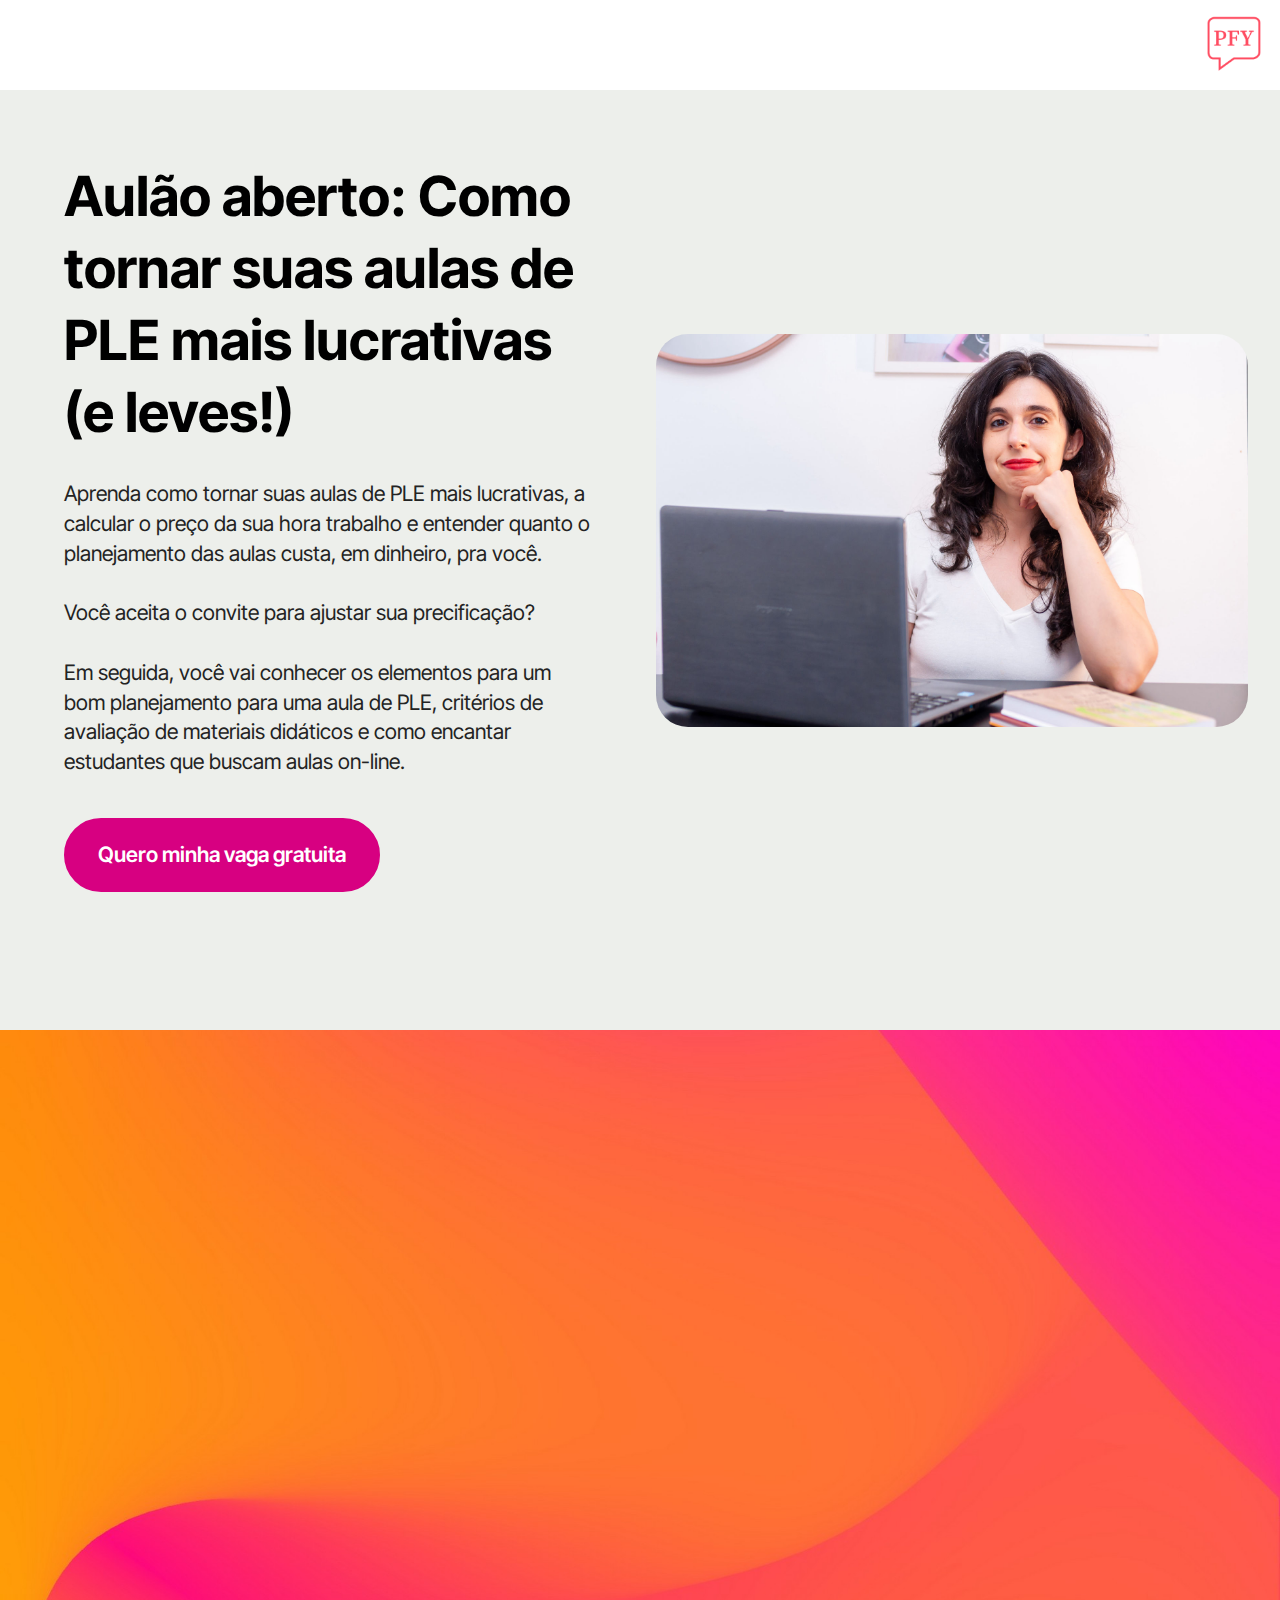
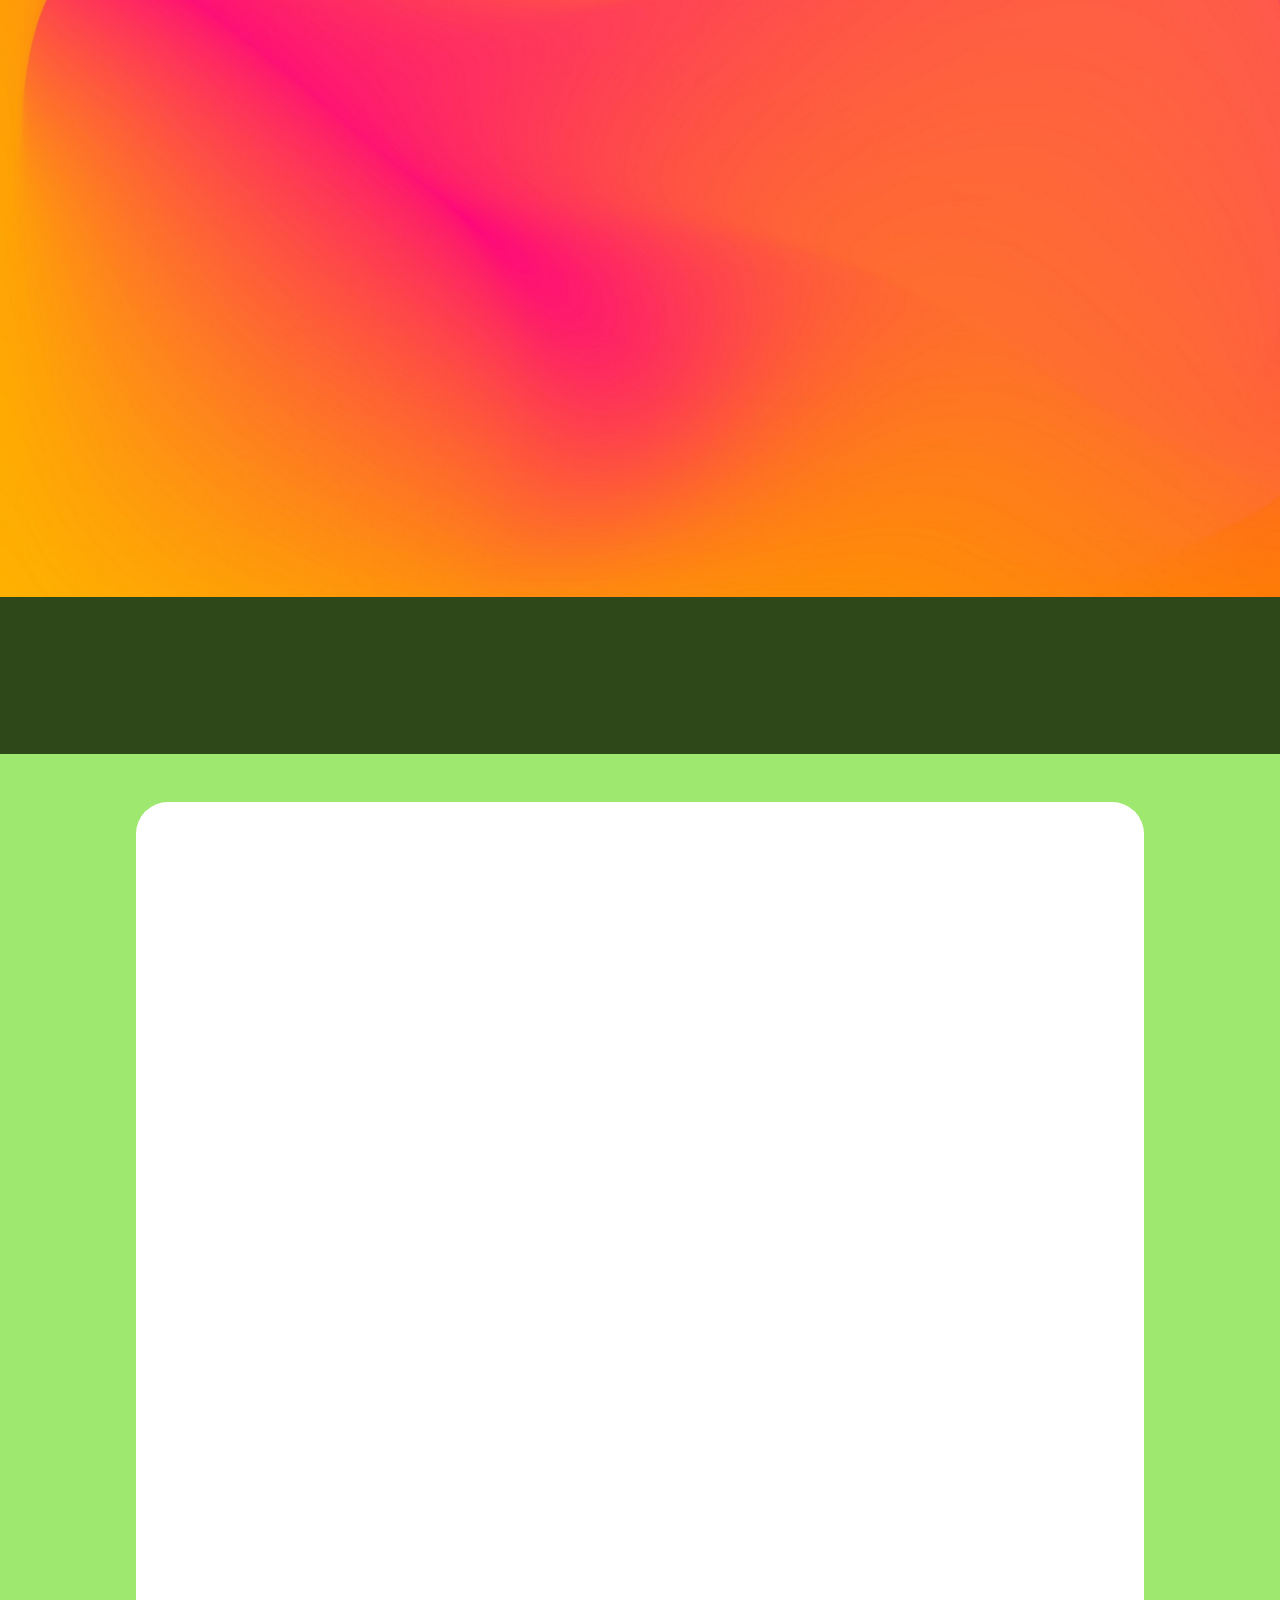
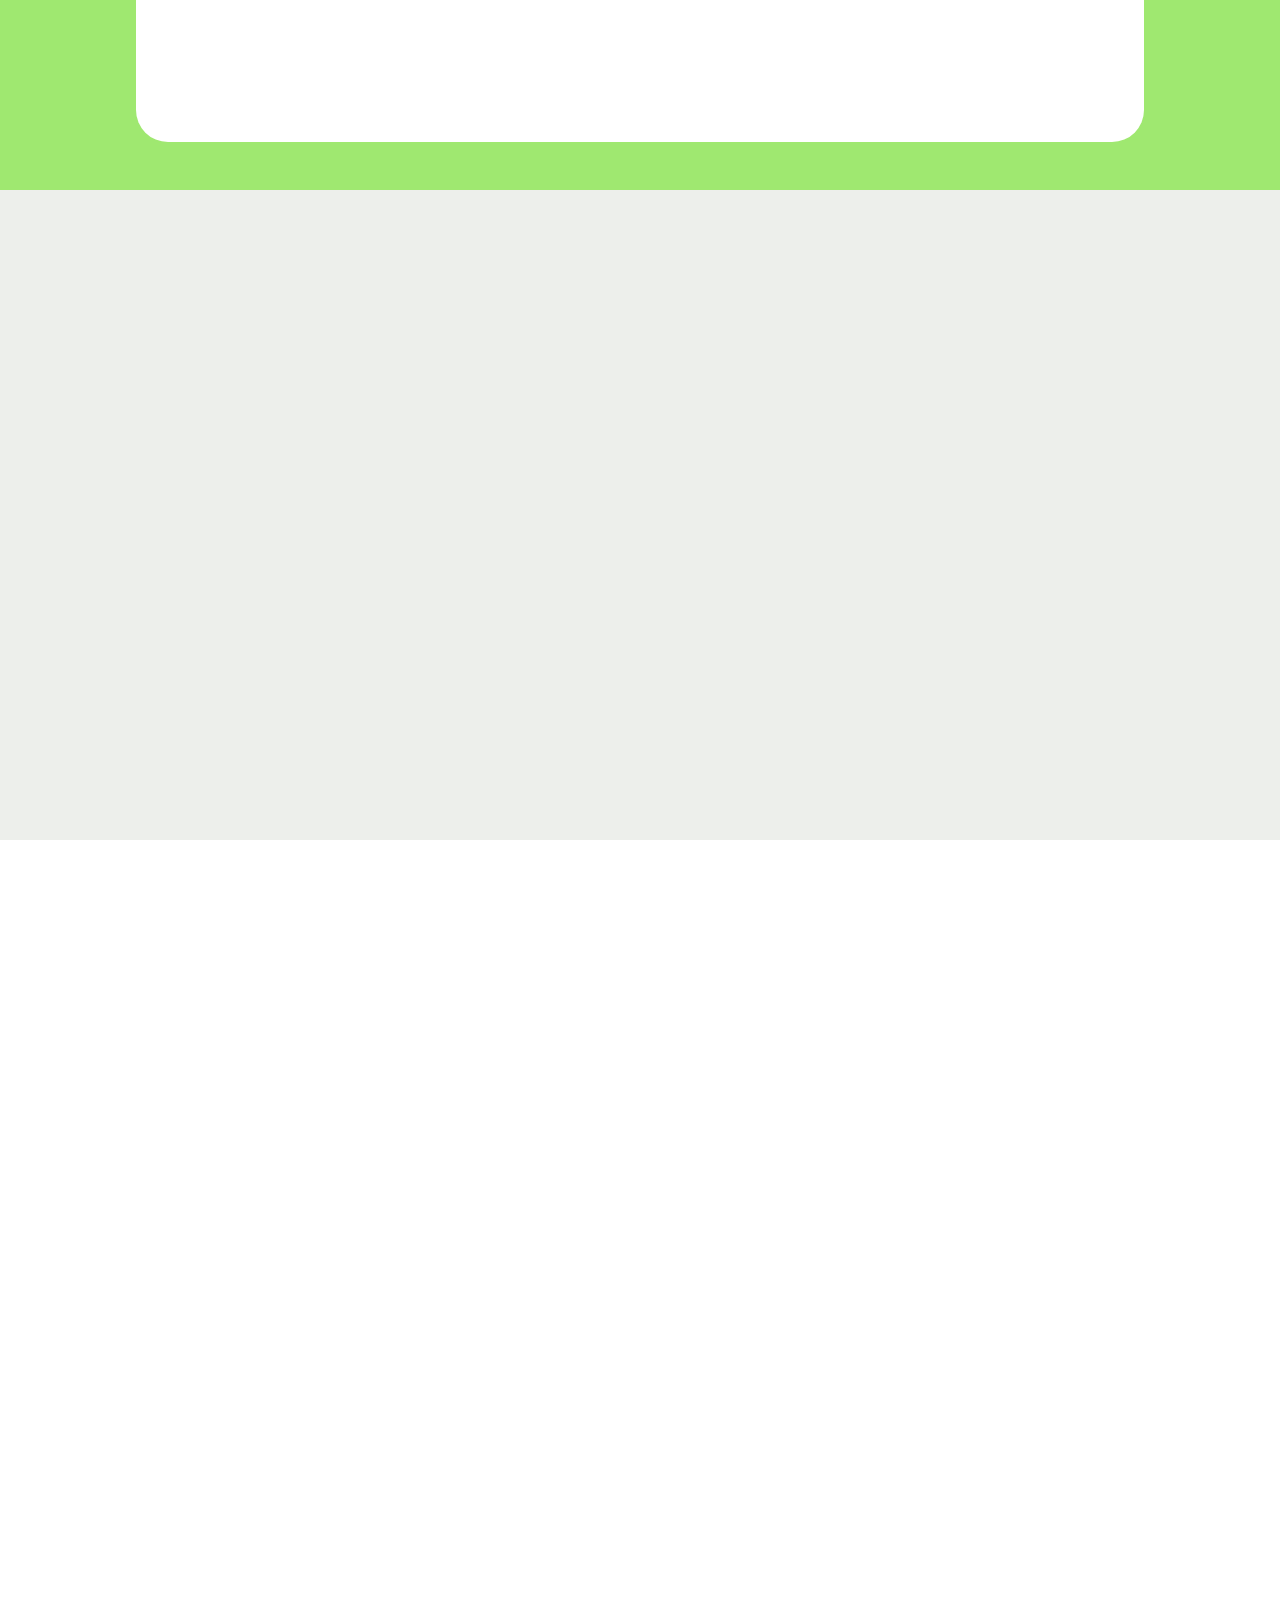
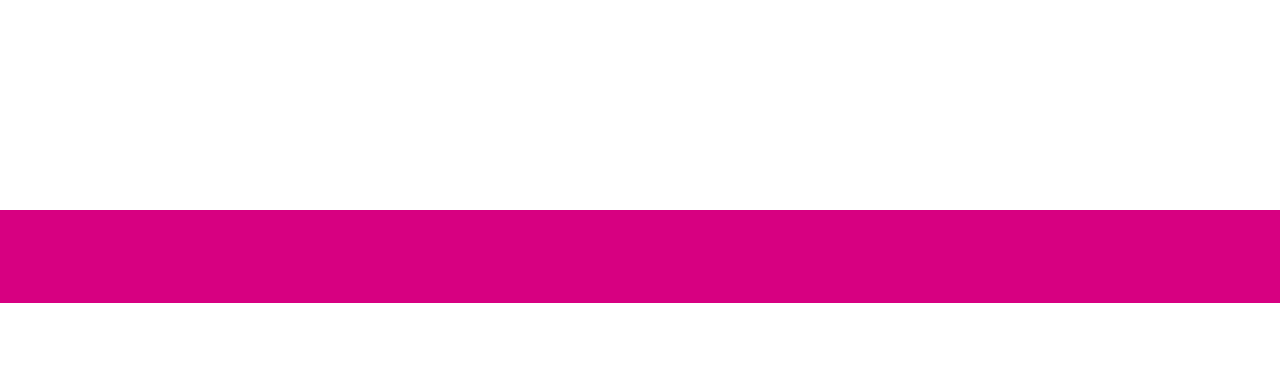
<file: index.html>
<!DOCTYPE html>
<html  >
<head>
  <!-- Site made with Mobirise Website Builder v6.0.1, https://mobirise.com -->
  <meta charset="UTF-8">
  <meta http-equiv="X-UA-Compatible" content="IE=edge">
  <meta name="generator" content="Mobirise v6.0.1, mobirise.com">
  <meta name="viewport" content="width=device-width, initial-scale=1, minimum-scale=1">
  <link rel="shortcut icon" href="assets/images/pfy-vertical-ff4c61-vermelho.png-128x128.png" type="image/x-icon">
  <meta name="description" content="">
  
  
  <title>Home</title>
  <link rel="stylesheet" href="assets/web/assets/mobirise-icons2/mobirise2.css">
  <link rel="stylesheet" href="assets/bootstrap/css/bootstrap.min.css">
  <link rel="stylesheet" href="assets/bootstrap/css/bootstrap-grid.min.css">
  <link rel="stylesheet" href="assets/bootstrap/css/bootstrap-reboot.min.css">
  <link rel="stylesheet" href="assets/animatecss/animate.css">
  <link rel="stylesheet" href="assets/dropdown/css/style.css">
  <link rel="stylesheet" href="assets/theme/css/style.css">
  <link rel="preload" href="https://fonts.googleapis.com/css?family=Inter+Tight:100,200,300,400,500,600,700,800,900,100i,200i,300i,400i,500i,600i,700i,800i,900i&display=swap" as="style" onload="this.onload=null;this.rel='stylesheet'">
  <noscript><link rel="stylesheet" href="https://fonts.googleapis.com/css?family=Inter+Tight:100,200,300,400,500,600,700,800,900,100i,200i,300i,400i,500i,600i,700i,800i,900i&display=swap"></noscript>
  <link rel="preload" as="style" href="assets/mobirise/css/mbr-additional.css?v=5Pvm44"><link rel="stylesheet" href="assets/mobirise/css/mbr-additional.css?v=5Pvm44" type="text/css">

<!-- tags head -->
<script></script><!-- Global site tag (gtag.js) - Google Analytics -->
<script async src="https://www.googletagmanager.com/gtag/js?id=UA-158671649-1"></script>
<script>
window.dataLayer = window.dataLayer || [];
function gtag(){dataLayer.push(arguments);}
gtag('js', new Date());
gtag('config', 'UA-158671649-1');
</script>
<!-- Facebook Pixel Code -->
<script>
!function(f,b,e,v,n,t,s)
{if(f.fbq)return;n=f.fbq=function(){n.callMethod?
n.callMethod.apply(n,arguments):n.queue.push(arguments)};
if(!f._fbq)f._fbq=n;n.push=n;n.loaded=!0;n.version='2.0';
n.queue=[];t=b.createElement(e);t.async=!0;
t.src=v;s=b.getElementsByTagName(e)[0];
s.parentNode.insertBefore(t,s)}(window, document,'script',
'https://connect.facebook.net/en_US/fbevents.js');
fbq('init', '2709499579167743');
fbq('track', 'PageView');
</script>
<noscript><img height="1" width="1" style="display:none"
src="https://www.facebook.com/tr?id=2709499579167743&ev=PageView&noscript=1"
/></noscript>
<!-- End Facebook Pixel Code -->
<script type="text/javascript">
    (function(e,t,o,n,p,r,i){e.visitorGlobalObjectAlias=n;e[e.visitorGlobalObjectAlias]=e[e.visitorGlobalObjectAlias]||function(){(e[e.visitorGlobalObjectAlias].q=e[e.visitorGlobalObjectAlias].q||[]).push(arguments)};e[e.visitorGlobalObjectAlias].l=(new Date).getTime();r=t.createElement("script");r.src=o;r.async=true;i=t.getElementsByTagName("script")[0];i.parentNode.insertBefore(r,i)})(window,document,"https://diffuser-cdn.app-us1.com/diffuser/diffuser.js","vgo");
    vgo('setAccount', '650039305');
    vgo('setTrackByDefault', true);

    vgo('process');
</script>  
  
  
</head>
<body>

<!-- tags body -->
<script></script><!-- Analytics -->
<!-- Global site tag (gtag.js) - Google Analytics -->
<script async src="https://www.googletagmanager.com/gtag/js?id=UA-158671649-1"></script>
<script>
window.dataLayer = window.dataLayer || [];
function gtag(){dataLayer.push(arguments);}
gtag('js', new Date());
gtag('config', 'UA-158671649-1');
</script>
<!-- Facebook Pixel Code -->
<script>
!function(f,b,e,v,n,t,s)
{if(f.fbq)return;n=f.fbq=function(){n.callMethod?
n.callMethod.apply(n,arguments):n.queue.push(arguments)};
if(!f._fbq)f._fbq=n;n.push=n;n.loaded=!0;n.version='2.0';
n.queue=[];t=b.createElement(e);t.async=!0;
t.src=v;s=b.getElementsByTagName(e)[0];
s.parentNode.insertBefore(t,s)}(window, document,'script',
'https://connect.facebook.net/en_US/fbevents.js');
fbq('init', '2709499579167743');
fbq('track', 'PageView');
</script>
<noscript><img height="1" width="1" style="display:none"
src="https://www.facebook.com/tr?id=2709499579167743&ev=PageView&noscript=1"
/></noscript>
<!-- End Facebook Pixel Code -->
<!-- /Analytics -->
<!-- Comentários FB -->
<div id="fb-root"></div>
<script async defer crossorigin="anonymous" src="https://connect.facebook.net/pt_BR/sdk.js#xfbml=1&version=v9.0&appId=705245113506574&autoLogAppEvents=1" nonce="tXCnxIAA"></script>
<!-- /Comentários FB -->

  <section data-bs-version="5.1" class="menu menu6 cid-uLoZOhWGjo" once="menu" id="menu06-2p">
	

	<nav class="navbar navbar-dropdown opacityScrollOff navbar-expand-lg">
		<div class="container">
			<div class="navbar-brand">
				<span class="navbar-logo">
					<a href="https://mobiri.se">
						<img src="assets/images/pfy-vertical-ff4c61-vermelho.png-105x105.png" alt="Mobirise Website Builder" style="height: 4.5rem;">
					</a>
				</span>
				
			</div>
			
			
		</div>
	</nav>
</section>

<section data-bs-version="5.1" class="header1 cid-uLn3Eucja6" id="header01-1n">
	

	
	

	<div class="container-fluid">
		<div class="row justify-content-center">
			<div class="col-12 col-md-12 col-lg-6 image-wrapper">
				<img class="w-100" src="assets/images/danipechi-260222-18.jpg-1741x1156.jpg" alt="Mobirise Website Builder">
			</div>
			<div class="col-12 col-lg col-md-12">
				<div class="text-wrapper align-left">
					<h1 class="mbr-section-title mbr-fonts-style mb-4 display-2"><strong>Aulão aberto: Como tornar suas aulas de PLE mais lucrativas (e leves!)</strong></h1>
					<p class="mbr-text mbr-fonts-style mb-4 display-7">Aprenda como tornar suas aulas de PLE mais lucrativas, a calcular o preço da sua hora trabalho e entender quanto o planejamento das aulas custa, em dinheiro, pra você. <br><br>Você aceita o convite para ajustar sua precificação?<br><br>Em seguida, você vai conhecer os elementos para um bom planejamento para uma aula de PLE, critérios de avaliação de materiais didáticos e como encantar estudantes que buscam aulas on-line.<br></p>
					<div class="mbr-section-btn mt-3"><a class="btn btn-primary display-7" href="index.html#form02-28">Quero minha vaga gratuita</a></div>
				</div>
			</div>
		</div>
	</div>
</section>

<section data-bs-version="5.1" class="features032 cid-uLnvhUcvGw" id="features032-1z">
  

  
  
  <div class="container">
    <div class="row justify-content-center">
      <div class="col-12 mb-5 content-head">
        <h3 class="mbr-section-title mbr-fonts-style align-center mb-0 display-2"><strong>No dia 31 de maio, às 11h de Brasília, você vai descobrir:</strong></h3>
        
      </div>
    </div>
    <div class="row">
      
      
      
      
      
      <div class="item features-without-image col-12 col-lg-4 item-mb active">
        <div class="item-wrapper">
          <div class="card-box align-left">
            
            <h5 class="card-title mbr-fonts-style display-5"><strong>Como calcular o verdadeiro valor da sua hora/aula</strong></h5>
            
          </div>
        </div>
      </div><div class="item features-without-image col-12 col-lg-4 item-mb">
        <div class="item-wrapper">
          <div class="card-box align-left">
            
            <h5 class="card-title mbr-fonts-style display-5"><strong>Como precificar seus serviços de idiomas devidamente</strong></h5>
            
          </div>
        </div>
      </div><div class="item features-without-image col-12 col-lg-4 item-mb">
        <div class="item-wrapper">
          <div class="card-box align-left">
            
            <h5 class="card-title mbr-fonts-style display-5"><strong>O impacto do tempo de planejamento nos seus lucros</strong></h5>
            
          </div>
        </div>
      </div><div class="item features-without-image col-12 col-lg-4 item-mb">
        <div class="item-wrapper">
          <div class="card-box align-left">
            
            <h5 class="card-title mbr-fonts-style display-5"><strong>Como parar de criar tudo do zero sem abrir mão da qualidade </strong><br><strong>das aulas</strong></h5>
            
          </div>
        </div>
      </div><div class="item features-without-image col-12 col-lg-4 item-mb">
        <div class="item-wrapper">
          <div class="card-box align-left">
            
            <h5 class="card-title mbr-fonts-style display-5"><strong>Como avaliar materiais didáticos com critérios baseados em pesquisas sobre o ensino de PLE</strong></h5>
            
          </div>
        </div>
      </div><div class="item features-without-image col-12 col-lg-4 item-mb">
        <div class="item-wrapper">
          <div class="card-box align-left">
            
            <h5 class="card-title mbr-fonts-style display-5"><strong>Como usar uma plataforma feita *exclusivamente* para profes de PLE</strong></h5>
            
          </div>
        </div>
      </div><div class="item features-without-image col-12 col-lg-4 item-mb">
        <div class="item-wrapper">
          <div class="card-box align-left">
            
            <h5 class="card-title mbr-fonts-style display-5"><strong>E como dar aula com mais leveza, mais lucro e&nbsp;</strong><strong>menos exaustão</strong></h5>
            
          </div>
        </div>
      </div>
    </div>
  </div>
</section>

<section data-bs-version="5.1" class="article16 cid-uLnwfeKaJw" id="article16-23">
    
    <div class="container">
        <div class="row justify-content-center">
            <div class="col-md-12 col-lg-10">
                <div class="mbr-section-btn align-center"><a class="btn btn-primary display-4" href="index.html#form02-28">Quero minha vaga gratuita</a></div>
            </div>
        </div>
    </div>
</section>

<section data-bs-version="5.1" class="article07 cid-uLn7It0HSe mbr-fullscreen" id="article07-1r">
  

  
  
  <div class="container">
    <div class="row justify-content-center">
      <div class="card col-md-12 col-lg-10">
        <div class="card-wrapper">
          <h3 class="card-title mbr-fonts-style mbr-white mt-3 mb-4 display-2"><strong>Você se identifica com alguma dessas frases?</strong></h3>
          <div class="row card-box align-left">
            <div class="item features-without-image col-12">
              <div class="item-wrapper">
                <h4 class="mbr-section-subtitle mbr-fonts-style mb-3 display-5"></h4>
                <p class="mbr-text mbr-fonts-style display-7">“Demoro mais pra planejar do que pra dar aula.”</p>
              </div>
            </div>
            <div class="item features-without-image col-12">
              <div class="item-wrapper">
                <h4 class="mbr-section-subtitle mbr-fonts-style mb-3 display-5"></h4>
                <p class="mbr-text mbr-fonts-style display-7">
                  “Não encontro material bom pros níveis mais avanaçados.”
                </p>
              </div>
            </div>
            <div class="item features-without-image col-12">
              <div class="item-wrapper">
                <h4 class="mbr-section-subtitle mbr-fonts-style mb-3 display-5"></h4>
                <p class="mbr-text mbr-fonts-style display-7">“Uso várias ferramentas digitais, isso me toma um tempão… e ainda sinto que falta algo.”</p>
              </div>
            </div>
            <div class="item features-without-image col-12">
              <div class="item-wrapper">
                <h4 class="mbr-section-subtitle mbr-fonts-style mb-3 display-5"><strong></strong></h4>
                <p class="mbr-text mbr-fonts-style display-7">
                  “Não sei precificar meu trabalho e tenho medo de cobrar mais.”
                </p>
              </div>
            </div><div class="item features-without-image col-12">
              <div class="item-wrapper">
                <h4 class="mbr-section-subtitle mbr-fonts-style mb-3 display-5"></h4>
                <p class="mbr-text mbr-fonts-style display-7">
                  “Minha aula digital ainda tem cara de presencial adaptado.”
                </p>
              </div>
            </div><div class="item features-without-image col-12">
              <div class="item-wrapper">
                <h4 class="mbr-section-subtitle mbr-fonts-style mb-3 display-5"></h4>
                <p class="mbr-text mbr-fonts-style display-7">
                  “Crio tudo sozinha, todo dia — e tenho a sensação de que vivo para trabalhar”<br><br><br>
                </p>
              </div>
            </div><div class="item features-without-image col-12">
              <div class="item-wrapper">
                <h4 class="mbr-section-subtitle mbr-fonts-style mb-3 display-5"><strong>Se você disse sim pra 2 ou mais, </strong><br><strong>esse evento foi feito pra você.</strong></h4>
                <p class="mbr-text mbr-fonts-style display-7"></p>
              </div>
            </div>
          </div>
          <div class="mbr-section-btn"><a class="btn btn-primary display-7" href="index.html#form02-28">Quero minha vaga gratuita</a></div>
        </div>
      </div>
    </div>
  </div>
</section>

<section data-bs-version="5.1" class="form5 cid-uLnFhBNF3V" id="form02-28">
    
    
    <div class="container">
        <div class="row justify-content-center">
            <div class="col-12 content-head">
                <div class="mbr-section-head mb-5">
                    <h3 class="mbr-section-title mbr-fonts-style align-center mb-0 display-2"><strong>Aulão aberto: Como tornar suas aulas de PLE mais lucrativas (e leves!)</strong></h3>
                    <h4 class="mbr-section-subtitle mbr-fonts-style align-center mb-0 mt-4 display-5">Data: Sábado, 31 de maio<div>Horário: 11h de Brasília</div><div>Formato: Online, no Zoom, e gratuito</div><div>(inscrição necessária)</div></h4>
                </div>
            </div>
        </div>
        <div class="row justify-content-center">
            <div class="col-lg-8 mx-auto mbr-form" data-form-type="formoid">
                <!--Formulário AC-->
                <div class="_form_118"></div><script src="https://arnese.activehosted.com/f/embed.php?id=118" charset="utf-8"></script>
                <!--//Formulário AC-->
            </div>
        </div>
    </div>
</section>

<section data-bs-version="5.1" class="start article4 cid-uLnE7Hs5kj" id="article04-26">
	

	
	

	<div class="container">
		<div class="row justify-content-center">
			<div class="col-12 col-md-12 col-lg-6 image-wrapper">
				<img class="w-100" src="assets/images/danipechi-260222-11.jpg-1256x834.jpeg" alt="Mobirise Website Builder">
			</div>
			<div class="col-12 col-md-12 col-lg">
				<div class="text-wrapper align-left">
					<h1 class="mbr-section-title mbr-fonts-style mb-4 display-2">
						<strong>Conheça sua professora</strong></h1>
					<p class="mbr-text mbr-fonts-style mb-4 display-7"><strong>Daniele Pechi</strong><strong><br></strong><br>Mestra em Estudos Linguísticos pela Universidade Federal de São Paulo, jornalista, professora de Português como Língua Estrangeira (PLE), formadora de professores e autora de recursos didáticos digitais. Em 2019, fundou o Papo de Profes, uma escola on-line que já capacitou mais de 2000 professores de idiomas espalhados por mais de 30 países do globo nas áreas de metodologia, didática de ensino digital e empreendedorismo para professores autônomos. É professora da pós-graduação em PLE da Faculdade Phorte, responsável pelas disciplinas de Avaliação, Português para Negócios e o Mundo do Trabalho e Português como Língua de Acolhimento.<br>Daniele é paulistana e cofundadora da Portuguese for You, plataforma de recursos didáticos digitais para o ensino de&nbsp; Português como Língua Estrangeira (PLE).<br></p>
					
				</div>
			</div>
		</div>
	</div>
</section>

<section data-bs-version="5.1" class="footer4 cid-uLp0xMcdAo" once="footers" id="footer04-2r">

    

    

    <div class="container">
        <div class="media-container-row align-center mbr-white">
            <div class="col-12">
                <p class="mbr-text mb-0 mbr-fonts-style display-7">
                    © Copyright 2025 Portuguese For You - Todos direitos reservados</p>
            </div>
        </div>
    </div>
</section><section class="display-7" style="padding: 0;align-items: center;justify-content: center;flex-wrap: wrap;    align-content: center;display: flex;position: relative;height: 4rem;"><a href="https://mobiri.se/2110800" style="flex: 1 1;height: 4rem;position: absolute;width: 100%;z-index: 1;"><img alt="" style="height: 4rem;" src="[data-uri]"></a><p style="margin: 0;text-align: center;" class="display-7">&#8204;</p><a style="z-index:1" href="https://mobirise.com/builder/ai-website-maker.html">AI Website Maker</a></section><script src="assets/bootstrap/js/bootstrap.bundle.min.js"></script>  <script src="assets/smoothscroll/smooth-scroll.js"></script>  <script src="assets/ytplayer/index.js"></script>  <script src="assets/dropdown/js/navbar-dropdown.js"></script>  <script src="assets/theme/js/script.js"></script>  <script src="assets/formoid/formoid.min.js"></script>  
  
  
  <input name="animation" type="hidden">
  </body>
</html>
</file>
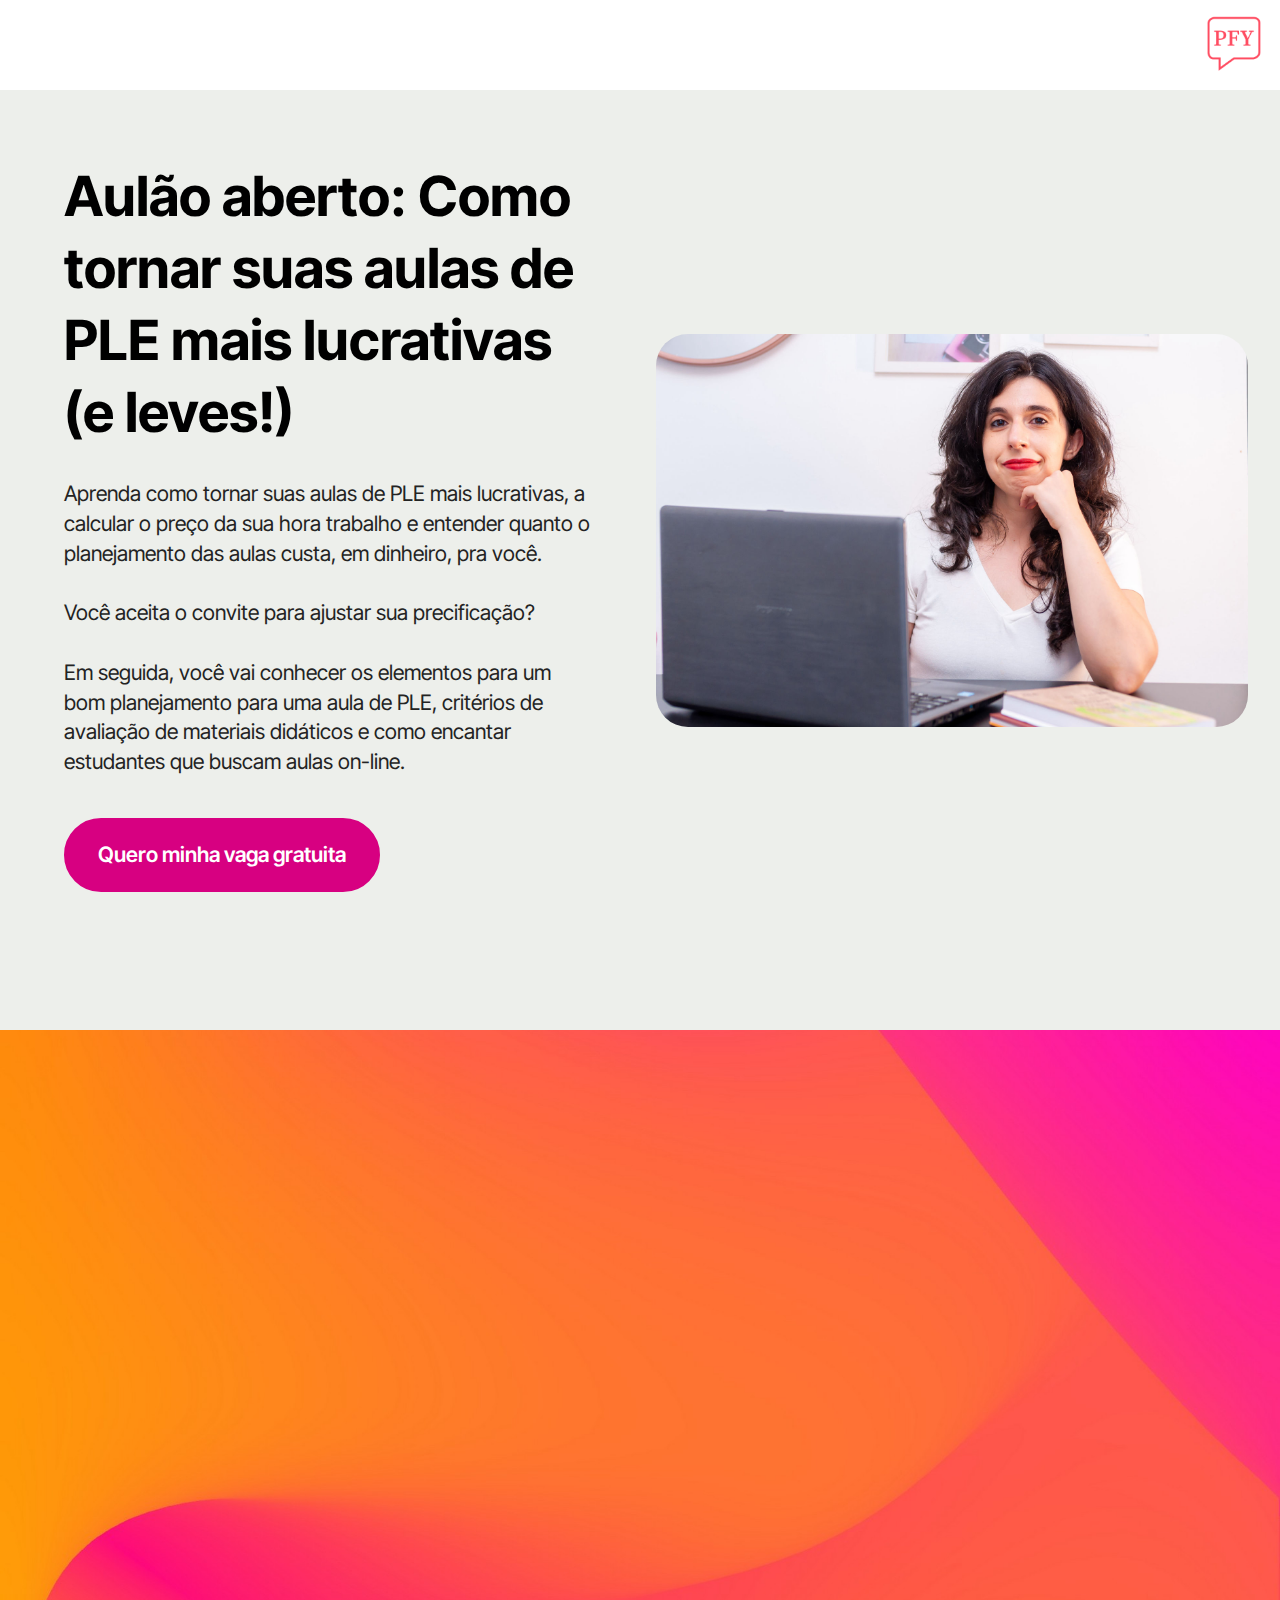
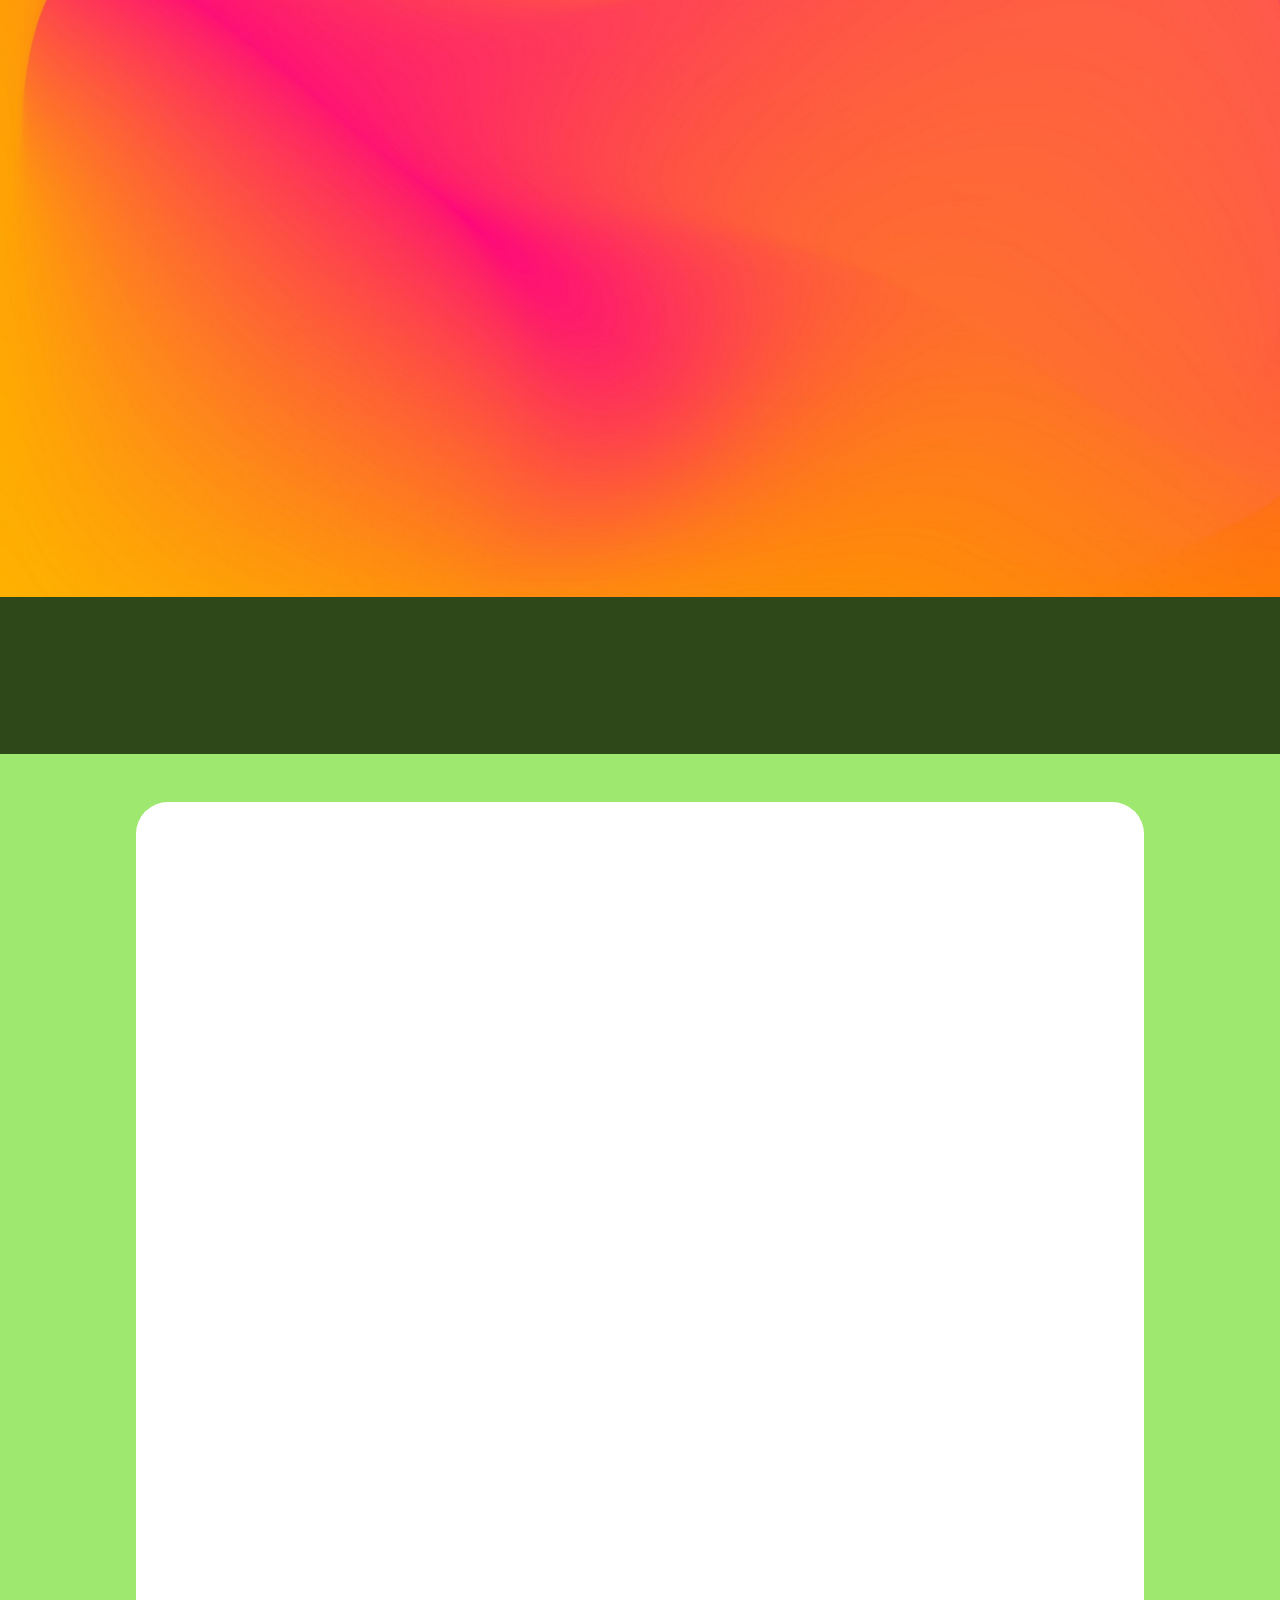
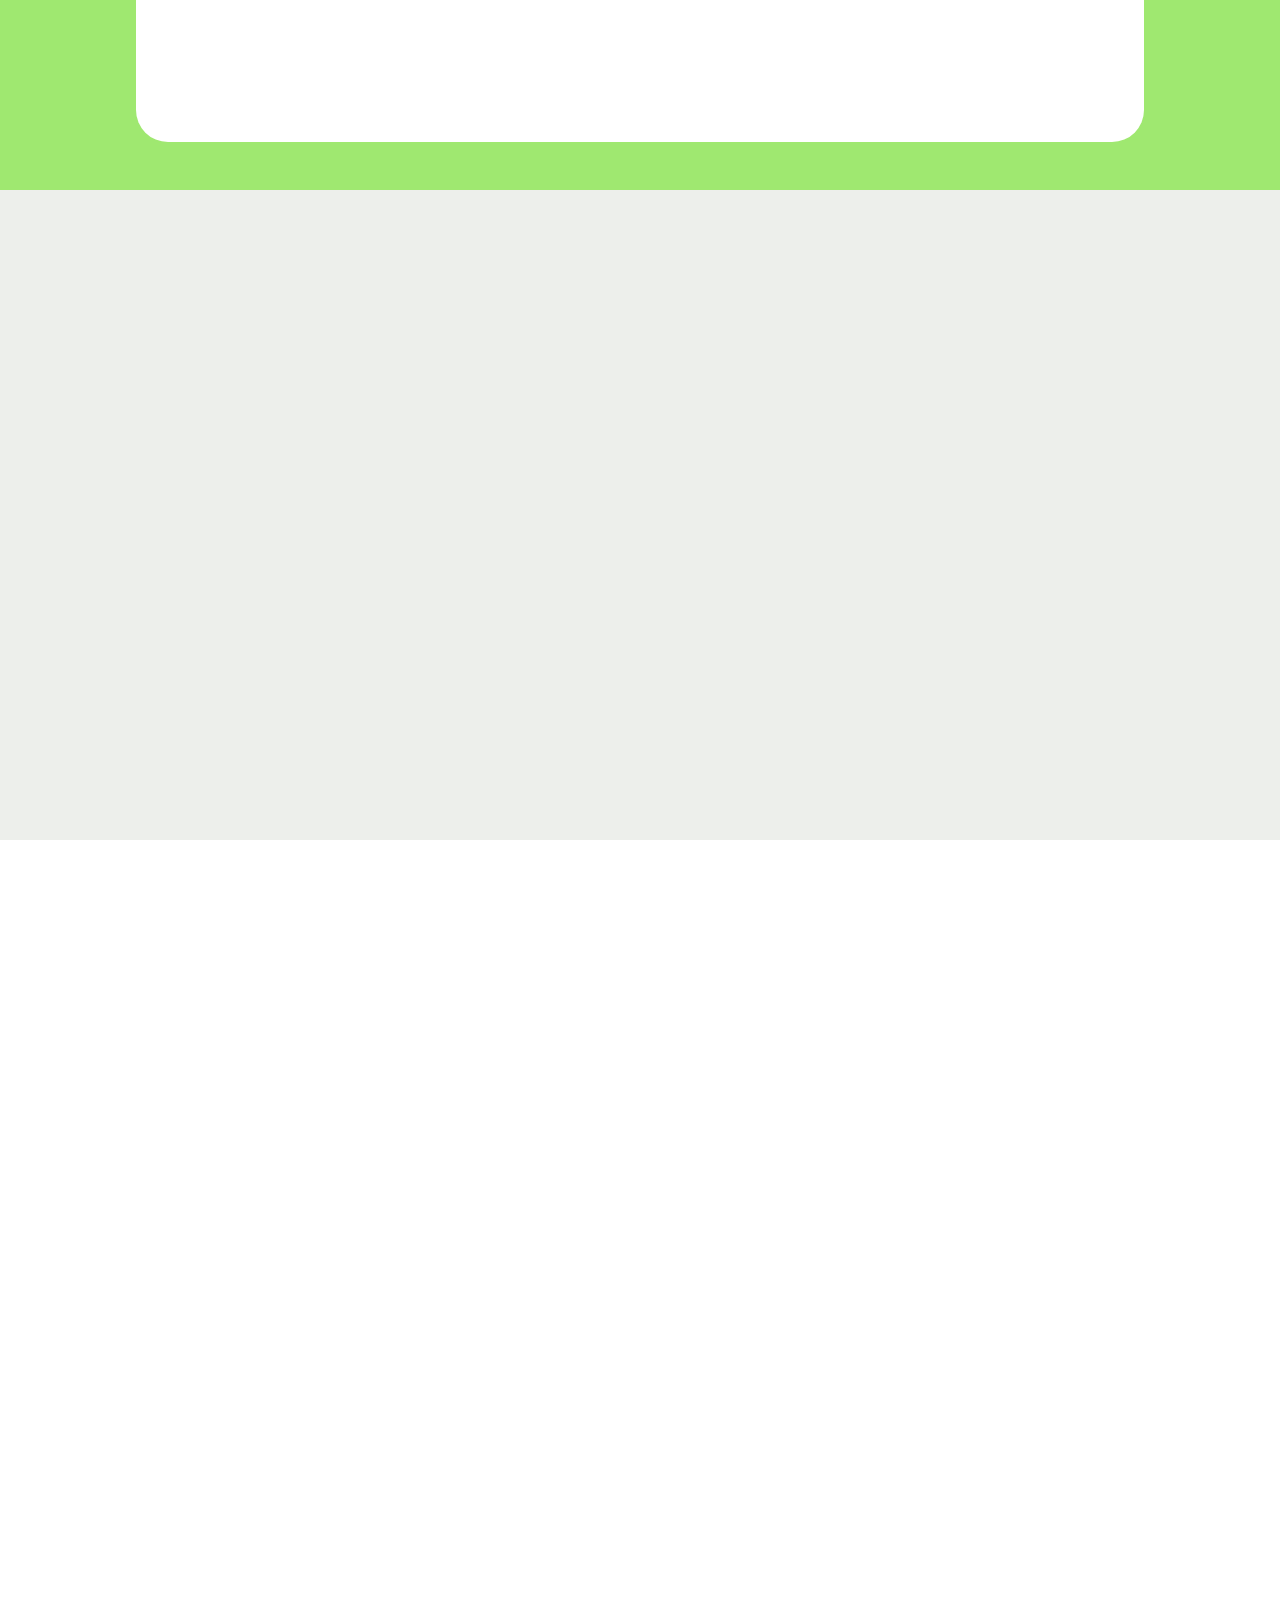
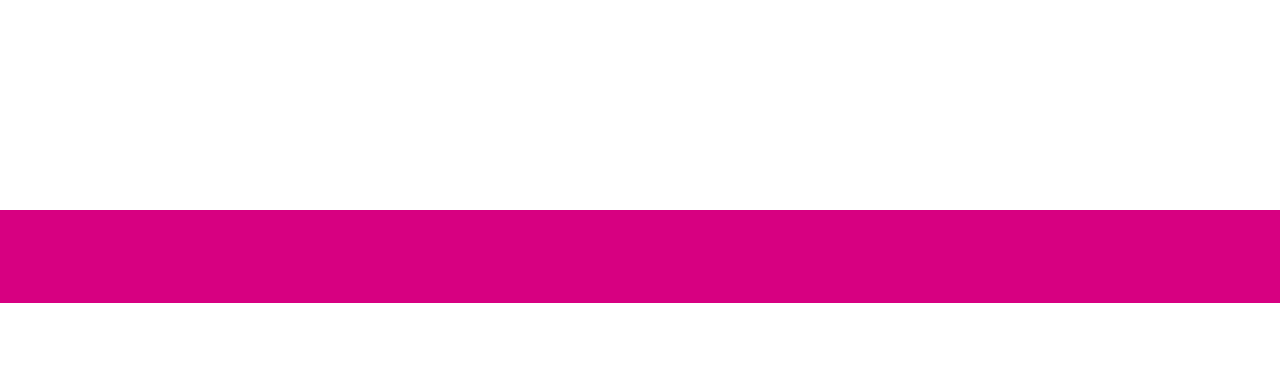
<file: index_form.html>
<!DOCTYPE html>
<html  >
<head>
  <!-- Site made with Mobirise Website Builder v6.0.1, https://mobirise.com -->
  <meta charset="UTF-8">
  <meta http-equiv="X-UA-Compatible" content="IE=edge">
  <meta name="generator" content="Mobirise v6.0.1, mobirise.com">
  <meta name="viewport" content="width=device-width, initial-scale=1, minimum-scale=1">
  <link rel="shortcut icon" href="assets/images/pfy-vertical-ff4c61-vermelho.png-128x128.png" type="image/x-icon">
  <meta name="description" content="">
  
  
  <title>Home</title>
  <link rel="stylesheet" href="assets/web/assets/mobirise-icons2/mobirise2.css">
  <link rel="stylesheet" href="assets/bootstrap/css/bootstrap.min.css">
  <link rel="stylesheet" href="assets/bootstrap/css/bootstrap-grid.min.css">
  <link rel="stylesheet" href="assets/bootstrap/css/bootstrap-reboot.min.css">
  <link rel="stylesheet" href="assets/animatecss/animate.css">
  <link rel="stylesheet" href="assets/dropdown/css/style.css">
  <link rel="stylesheet" href="assets/theme/css/style.css">
  <link rel="preload" href="https://fonts.googleapis.com/css?family=Inter+Tight:100,200,300,400,500,600,700,800,900,100i,200i,300i,400i,500i,600i,700i,800i,900i&display=swap" as="style" onload="this.onload=null;this.rel='stylesheet'">
  <noscript><link rel="stylesheet" href="https://fonts.googleapis.com/css?family=Inter+Tight:100,200,300,400,500,600,700,800,900,100i,200i,300i,400i,500i,600i,700i,800i,900i&display=swap"></noscript>
  <link rel="preload" as="style" href="assets/mobirise/css/mbr-additional.css?v=KjzlWL"><link rel="stylesheet" href="assets/mobirise/css/mbr-additional.css?v=KjzlWL" type="text/css">

<!-- tags head -->
<script></script><!-- Global site tag (gtag.js) - Google Analytics -->
<script async src="https://www.googletagmanager.com/gtag/js?id=UA-158671649-1"></script>
<script>
window.dataLayer = window.dataLayer || [];
function gtag(){dataLayer.push(arguments);}
gtag('js', new Date());
gtag('config', 'UA-158671649-1');
</script>
<!-- Facebook Pixel Code -->
<script>
!function(f,b,e,v,n,t,s)
{if(f.fbq)return;n=f.fbq=function(){n.callMethod?
n.callMethod.apply(n,arguments):n.queue.push(arguments)};
if(!f._fbq)f._fbq=n;n.push=n;n.loaded=!0;n.version='2.0';
n.queue=[];t=b.createElement(e);t.async=!0;
t.src=v;s=b.getElementsByTagName(e)[0];
s.parentNode.insertBefore(t,s)}(window, document,'script',
'https://connect.facebook.net/en_US/fbevents.js');
fbq('init', '2709499579167743');
fbq('track', 'PageView');
</script>
<noscript><img height="1" width="1" style="display:none"
src="https://www.facebook.com/tr?id=2709499579167743&ev=PageView&noscript=1"
/></noscript>
<!-- End Facebook Pixel Code -->
<script type="text/javascript">
    (function(e,t,o,n,p,r,i){e.visitorGlobalObjectAlias=n;e[e.visitorGlobalObjectAlias]=e[e.visitorGlobalObjectAlias]||function(){(e[e.visitorGlobalObjectAlias].q=e[e.visitorGlobalObjectAlias].q||[]).push(arguments)};e[e.visitorGlobalObjectAlias].l=(new Date).getTime();r=t.createElement("script");r.src=o;r.async=true;i=t.getElementsByTagName("script")[0];i.parentNode.insertBefore(r,i)})(window,document,"https://diffuser-cdn.app-us1.com/diffuser/diffuser.js","vgo");
    vgo('setAccount', '650039305');
    vgo('setTrackByDefault', true);

    vgo('process');
</script>
  
  
  
</head>
<body>
<!-- tags body -->
<script></script><!-- Analytics -->
<!-- Global site tag (gtag.js) - Google Analytics -->
<script async src="https://www.googletagmanager.com/gtag/js?id=UA-158671649-1"></script>
<script>
window.dataLayer = window.dataLayer || [];
function gtag(){dataLayer.push(arguments);}
gtag('js', new Date());
gtag('config', 'UA-158671649-1');
</script>
<!-- Facebook Pixel Code -->
<script>
!function(f,b,e,v,n,t,s)
{if(f.fbq)return;n=f.fbq=function(){n.callMethod?
n.callMethod.apply(n,arguments):n.queue.push(arguments)};
if(!f._fbq)f._fbq=n;n.push=n;n.loaded=!0;n.version='2.0';
n.queue=[];t=b.createElement(e);t.async=!0;
t.src=v;s=b.getElementsByTagName(e)[0];
s.parentNode.insertBefore(t,s)}(window, document,'script',
'https://connect.facebook.net/en_US/fbevents.js');
fbq('init', '2709499579167743');
fbq('track', 'PageView');
</script>
<noscript><img height="1" width="1" style="display:none"
src="https://www.facebook.com/tr?id=2709499579167743&ev=PageView&noscript=1"
/></noscript>
<!-- End Facebook Pixel Code -->
<!-- /Analytics -->
<!-- Comentários FB -->
<div id="fb-root"></div>
<script async defer crossorigin="anonymous" src="https://connect.facebook.net/pt_BR/sdk.js#xfbml=1&version=v9.0&appId=705245113506574&autoLogAppEvents=1" nonce="tXCnxIAA"></script>
<!-- /Comentários FB -->
  
  <section data-bs-version="5.1" class="menu menu6 cid-uLoZOhWGjo" once="menu" id="menu06-2p">
	

	<nav class="navbar navbar-dropdown opacityScrollOff navbar-expand-lg">
		<div class="container">
			<div class="navbar-brand">
				<span class="navbar-logo">
					<a href="https://portuguese4you.com/" target="_blank">
						<img src="assets/images/pfy-vertical-ff4c61-vermelho.png-105x105.png" alt="Mobirise Website Builder" style="height: 4.5rem;">
					</a>
				</span>
				
			</div>
			
			
		</div>
	</nav>
</section>

<section data-bs-version="5.1" class="header1 cid-uLn3Eucja6" id="header01-1n">
	

	
	

	<div class="container-fluid">
		<div class="row justify-content-center">
			<div class="col-12 col-md-12 col-lg-6 image-wrapper">
				<img class="w-100" src="assets/images/danipechi-260222-18.jpg-1741x1156.jpg" alt="Mobirise Website Builder">
			</div>
			<div class="col-12 col-lg col-md-12">
				<div class="text-wrapper align-left">
					<h1 class="mbr-section-title mbr-fonts-style mb-4 display-2"><strong>Aulão aberto: Como tornar suas aulas de PLE mais lucrativas (e leves!)</strong></h1>
					<p class="mbr-text mbr-fonts-style mb-4 display-7">Aprenda como tornar suas aulas de PLE mais lucrativas, a calcular o preço da sua hora trabalho e entender quanto o planejamento das aulas custa, em dinheiro, pra você. <br><br>Você aceita o convite para ajustar sua precificação?<br><br>Em seguida, você vai conhecer os elementos para um bom planejamento para uma aula de PLE, critérios de avaliação de materiais didáticos e como encantar estudantes que buscam aulas on-line.<br></p>
					<div class="mbr-section-btn mt-3"><a class="btn btn-primary display-7" href="index.html#form02-28">Quero minha vaga gratuita</a></div>
				</div>
			</div>
		</div>
	</div>
</section>

<section data-bs-version="5.1" class="features032 cid-uLnvhUcvGw" id="features032-1z">
  

  
  
  <div class="container">
    <div class="row justify-content-center">
      <div class="col-12 mb-5 content-head">
        <h3 class="mbr-section-title mbr-fonts-style align-center mb-0 display-2"><strong>No dia 31 de maio, às 11h de Brasília, você vai descobrir:</strong></h3>
        
      </div>
    </div>
    <div class="row">
      
      
      
      
      
      <div class="item features-without-image col-12 col-lg-4 item-mb active">
        <div class="item-wrapper">
          <div class="card-box align-left">
            
            <h5 class="card-title mbr-fonts-style display-5"><strong>Como calcular o verdadeiro valor da sua hora/aula</strong></h5>
            
          </div>
        </div>
      </div><div class="item features-without-image col-12 col-lg-4 item-mb">
        <div class="item-wrapper">
          <div class="card-box align-left">
            
            <h5 class="card-title mbr-fonts-style display-5"><strong>Como precificar seus serviços de idiomas devidamente</strong></h5>
            
          </div>
        </div>
      </div><div class="item features-without-image col-12 col-lg-4 item-mb">
        <div class="item-wrapper">
          <div class="card-box align-left">
            
            <h5 class="card-title mbr-fonts-style display-5"><strong>O impacto do tempo de planejamento nos seus lucros</strong></h5>
            
          </div>
        </div>
      </div><div class="item features-without-image col-12 col-lg-4 item-mb">
        <div class="item-wrapper">
          <div class="card-box align-left">
            
            <h5 class="card-title mbr-fonts-style display-5"><strong>Como parar de criar tudo do zero sem abrir mão da qualidade </strong><br><strong>das aulas</strong></h5>
            
          </div>
        </div>
      </div><div class="item features-without-image col-12 col-lg-4 item-mb">
        <div class="item-wrapper">
          <div class="card-box align-left">
            
            <h5 class="card-title mbr-fonts-style display-5"><strong>Como avaliar materiais didáticos com critérios baseados em pesquisas sobre o ensino de PLE</strong></h5>
            
          </div>
        </div>
      </div><div class="item features-without-image col-12 col-lg-4 item-mb">
        <div class="item-wrapper">
          <div class="card-box align-left">
            
            <h5 class="card-title mbr-fonts-style display-5"><strong>Como usar uma plataforma feita *exclusivamente* para profes de PLE</strong></h5>
            
          </div>
        </div>
      </div><div class="item features-without-image col-12 col-lg-4 item-mb">
        <div class="item-wrapper">
          <div class="card-box align-left">
            
            <h5 class="card-title mbr-fonts-style display-5"><strong>E como dar aula com mais leveza, mais lucro e&nbsp;</strong><strong>menos exaustão</strong></h5>
            
          </div>
        </div>
      </div>
    </div>
  </div>
</section>

<section data-bs-version="5.1" class="article16 cid-uLnwfeKaJw" id="article16-23">
    
    <div class="container">
        <div class="row justify-content-center">
            <div class="col-md-12 col-lg-10">
                <div class="mbr-section-btn align-center"><a class="btn btn-primary display-4" href="index.html#form02-28">Quero minha vaga gratuita</a></div>
            </div>
        </div>
    </div>
</section>

<section data-bs-version="5.1" class="article07 cid-uLn7It0HSe mbr-fullscreen" id="article07-1r">
  

  
  
  <div class="container">
    <div class="row justify-content-center">
      <div class="card col-md-12 col-lg-10">
        <div class="card-wrapper">
          <h3 class="card-title mbr-fonts-style mbr-white mt-3 mb-4 display-2"><strong>Você se identifica com alguma dessas frases?</strong></h3>
          <div class="row card-box align-left">
            <div class="item features-without-image col-12">
              <div class="item-wrapper">
                <h4 class="mbr-section-subtitle mbr-fonts-style mb-3 display-5"></h4>
                <p class="mbr-text mbr-fonts-style display-7">“Demoro mais pra planejar do que pra dar aula.”</p>
              </div>
            </div>
            <div class="item features-without-image col-12">
              <div class="item-wrapper">
                <h4 class="mbr-section-subtitle mbr-fonts-style mb-3 display-5"></h4>
                <p class="mbr-text mbr-fonts-style display-7">
                  “Não encontro material bom pros níveis mais avanaçados.”
                </p>
              </div>
            </div>
            <div class="item features-without-image col-12">
              <div class="item-wrapper">
                <h4 class="mbr-section-subtitle mbr-fonts-style mb-3 display-5"></h4>
                <p class="mbr-text mbr-fonts-style display-7">“Uso várias ferramentas digitais, isso me toma um tempão… e ainda sinto que falta algo.”</p>
              </div>
            </div>
            <div class="item features-without-image col-12">
              <div class="item-wrapper">
                <h4 class="mbr-section-subtitle mbr-fonts-style mb-3 display-5"><strong></strong></h4>
                <p class="mbr-text mbr-fonts-style display-7">
                  “Não sei precificar meu trabalho e tenho medo de cobrar mais.”
                </p>
              </div>
            </div><div class="item features-without-image col-12">
              <div class="item-wrapper">
                <h4 class="mbr-section-subtitle mbr-fonts-style mb-3 display-5"></h4>
                <p class="mbr-text mbr-fonts-style display-7">
                  “Minha aula digital ainda tem cara de presencial adaptado.”
                </p>
              </div>
            </div><div class="item features-without-image col-12">
              <div class="item-wrapper">
                <h4 class="mbr-section-subtitle mbr-fonts-style mb-3 display-5"></h4>
                <p class="mbr-text mbr-fonts-style display-7">
                  “Crio tudo sozinha, todo dia — e tenho a sensação de que vivo para trabalhar”<br><br><br>
                </p>
              </div>
            </div><div class="item features-without-image col-12">
              <div class="item-wrapper">
                <h4 class="mbr-section-subtitle mbr-fonts-style mb-3 display-5"><strong>Se você disse sim pra 2 ou mais, </strong><br><strong>esse evento foi feito pra você.</strong></h4>
                <p class="mbr-text mbr-fonts-style display-7"></p>
              </div>
            </div>
          </div>
          <div class="mbr-section-btn"><a class="btn btn-primary display-7" href="index.html#form02-28">Quero minha vaga gratuita</a></div>
        </div>
      </div>
    </div>
  </div>
</section>

<section data-bs-version="5.1" class="form5 cid-uLnFhBNF3V" id="form02-28">
    
    
    <div class="container">
        <div class="row justify-content-center">
            <div class="col-12 content-head">
                <div class="mbr-section-head mb-5">
                    <h3 class="mbr-section-title mbr-fonts-style align-center mb-0 display-2"><strong>Aulão aberto: Como tornar suas aulas de PLE mais lucrativas (e leves!)</strong></h3>
                    <h4 class="mbr-section-subtitle mbr-fonts-style align-center mb-0 mt-4 display-5">Data: Sábado, 31 de maio<div>Horário: 11h de Brasília</div><div>Formato: Online, no Zoom, e gratuito</div><div>(inscrição necessária)</div></h4>
                </div>
            </div>
        </div>
        <div class="row justify-content-center">
            <div class="col-lg-8 mx-auto mbr-form" data-form-type="formoid">
                <!--Formulário AC-->
                <div class="_form_118"></div><script src="https://arnese.activehosted.com/f/embed.php?id=118" charset="utf-8"></script>
                <!--//Formulário AC-->
            </div>
        </div>
    </div>
</section>

<section data-bs-version="5.1" class="start article4 cid-uLnE7Hs5kj" id="article04-26">
	

	
	

	<div class="container">
		<div class="row justify-content-center">
			<div class="col-12 col-md-12 col-lg-6 image-wrapper">
				<img class="w-100" src="assets/images/danipechi-260222-11.jpg-1256x834.jpeg" alt="Mobirise Website Builder">
			</div>
			<div class="col-12 col-md-12 col-lg">
				<div class="text-wrapper align-left">
					<h1 class="mbr-section-title mbr-fonts-style mb-4 display-2">
						<strong>Conheça sua professora</strong></h1>
					<p class="mbr-text mbr-fonts-style mb-4 display-7"><strong>Daniele Pechi</strong><strong><br></strong><br>Mestra em Estudos Linguísticos pela Universidade Federal de São Paulo, jornalista, professora de Português como Língua Estrangeira (PLE), formadora de professores e autora de recursos didáticos digitais. Em 2019, fundou o Papo de Profes, uma escola on-line que já capacitou mais de 2000 professores de idiomas espalhados por mais de 30 países do globo nas áreas de metodologia, didática de ensino digital e empreendedorismo para professores autônomos. É professora da pós-graduação em PLE da Faculdade Phorte, responsável pelas disciplinas de Avaliação, Português para Negócios e o Mundo do Trabalho e Português como Língua de Acolhimento.<br>Daniele é paulistana e cofundadora da Portuguese for You, plataforma de recursos didáticos digitais para o ensino de&nbsp; Português como Língua Estrangeira (PLE).<br></p>
					
				</div>
			</div>
		</div>
	</div>
</section>

<section data-bs-version="5.1" class="footer4 cid-uLp0xMcdAo" once="footers" id="footer04-2r">

    

    

    <div class="container">
        <div class="media-container-row align-center mbr-white">
            <div class="col-12">
                <p class="mbr-text mb-0 mbr-fonts-style display-7">
                    © Copyright 2025 Portuguese For You - Todos direitos reservados</p>
            </div>
        </div>
    </div>
</section><section class="display-7" style="padding: 0;align-items: center;justify-content: center;flex-wrap: wrap;    align-content: center;display: flex;position: relative;height: 4rem;"><a href="https://mobiri.se/2110800" style="flex: 1 1;height: 4rem;position: absolute;width: 100%;z-index: 1;"><img alt="" style="height: 4rem;" src="[data-uri]"></a><p style="margin: 0;text-align: center;" class="display-7">&#8204;</p><a style="z-index:1" href="https://mobirise.com"> Website Software</a></section><script src="assets/bootstrap/js/bootstrap.bundle.min.js"></script>  <script src="assets/smoothscroll/smooth-scroll.js"></script>  <script src="assets/ytplayer/index.js"></script>  <script src="assets/dropdown/js/navbar-dropdown.js"></script>  <script src="assets/theme/js/script.js"></script>  <script src="assets/formoid/formoid.min.js"></script>  
  
  
  <input name="animation" type="hidden">
  </body>
</html>
</file>
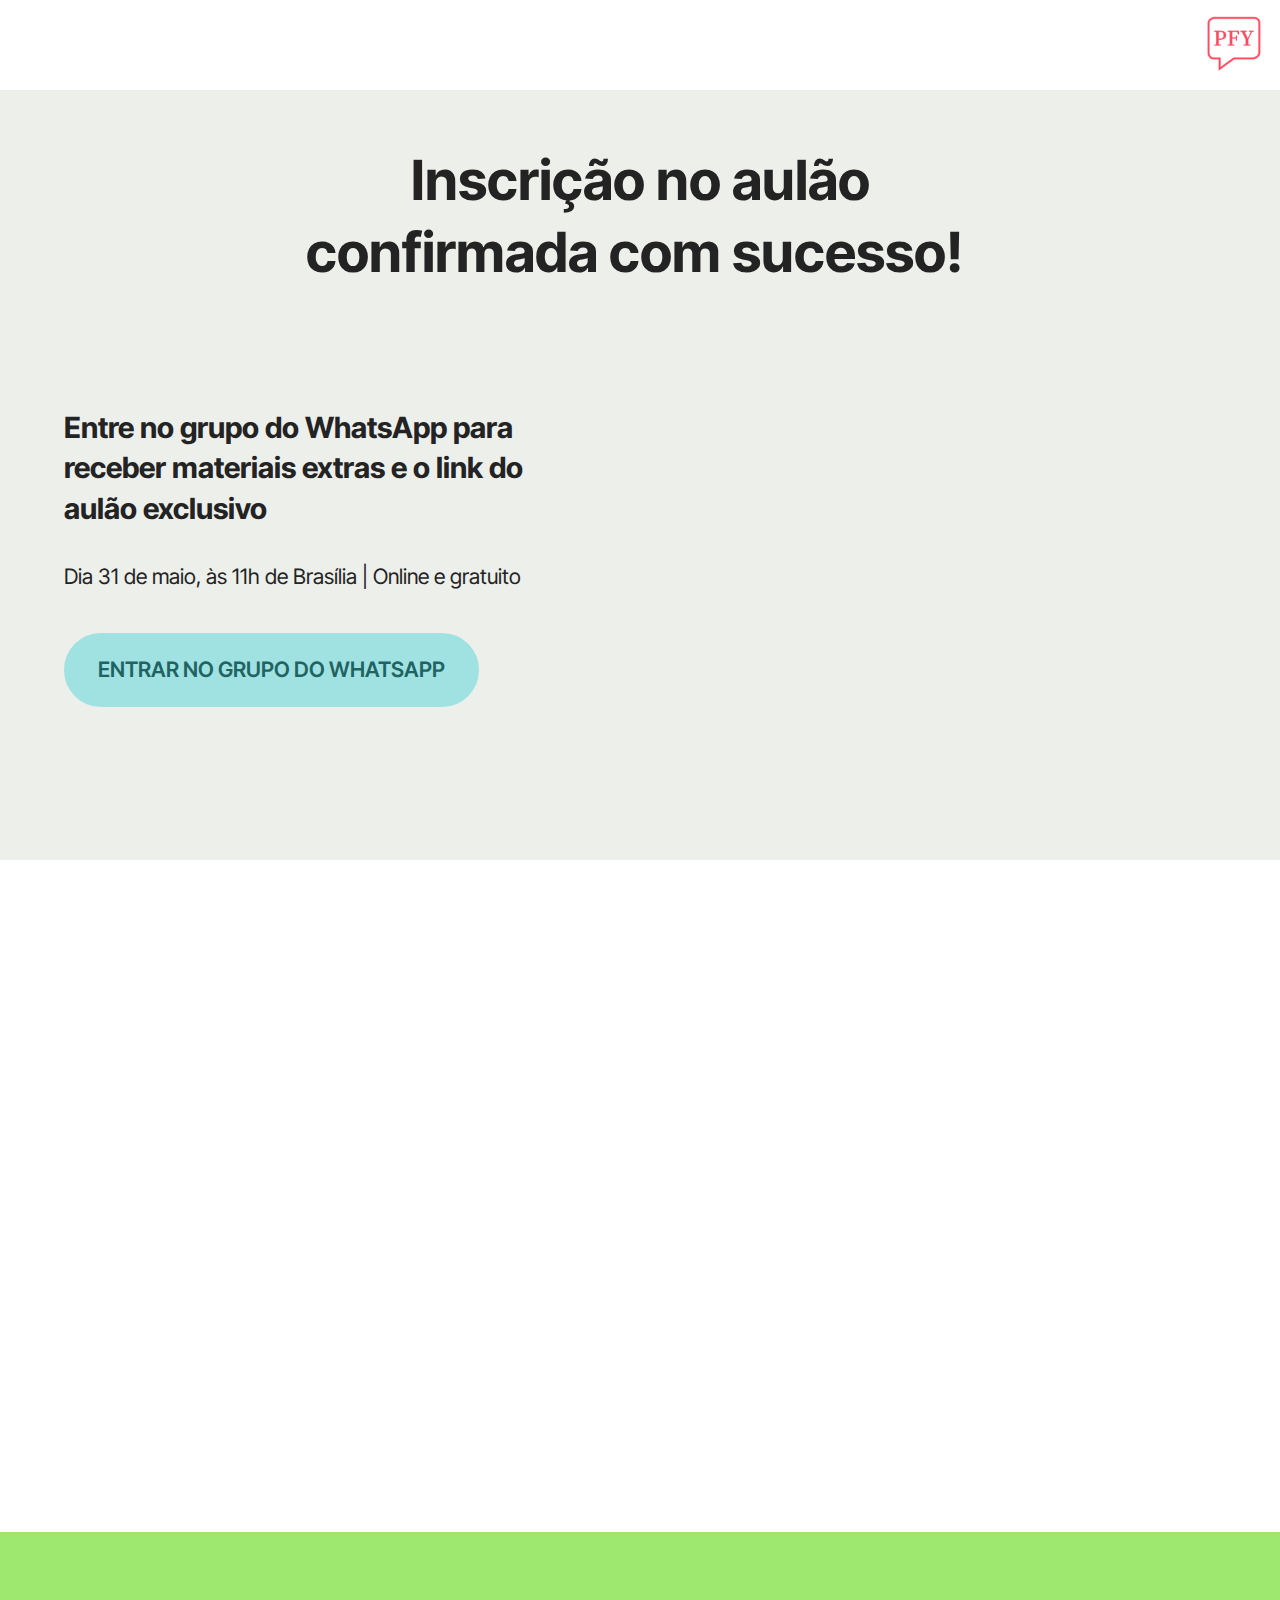
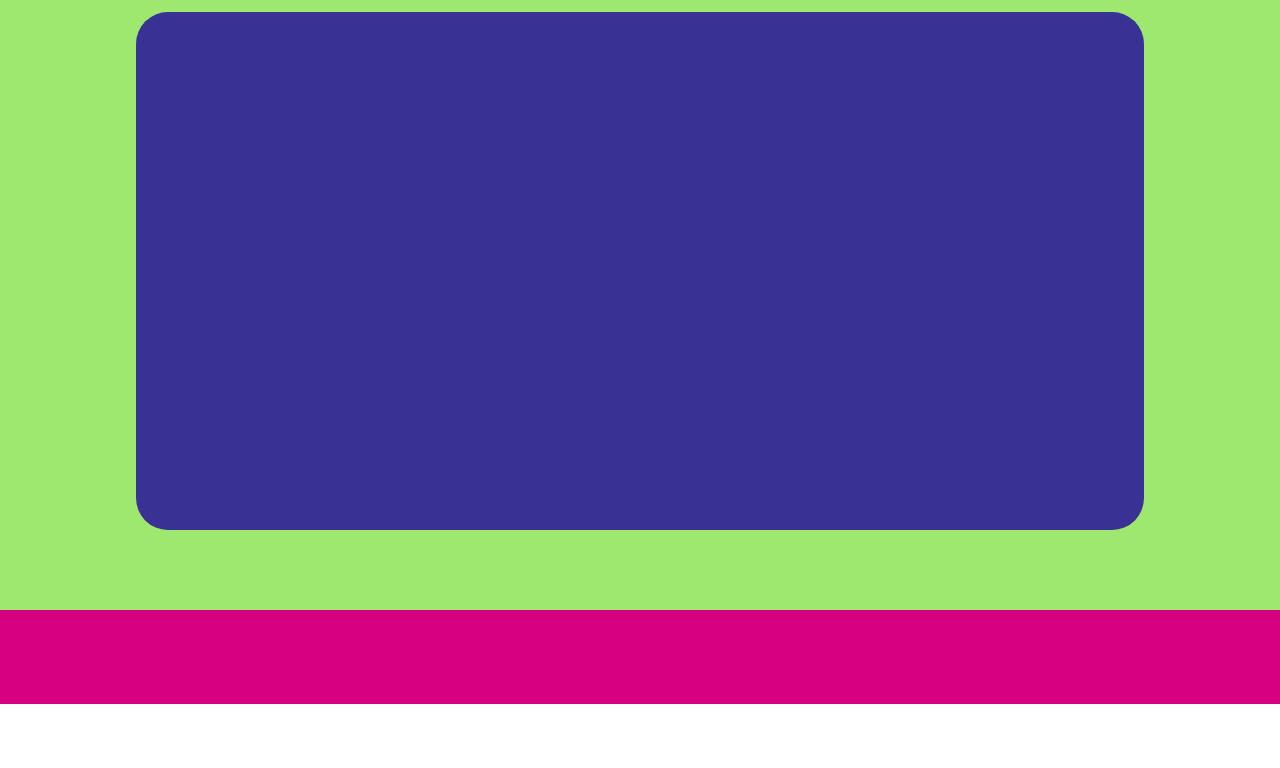
<file: inscricao_confirmada.html>
<!DOCTYPE html>
<html  >
<head>
  <!-- Site made with Mobirise Website Builder v6.0.1, https://mobirise.com -->
  <meta charset="UTF-8">
  <meta http-equiv="X-UA-Compatible" content="IE=edge">
  <meta name="generator" content="Mobirise v6.0.1, mobirise.com">
  <meta name="twitter:card" content="summary_large_image"/>
  <meta name="twitter:image:src" content="assets/images/inscricao_confirmada-meta.jpeg">
  <meta property="og:image" content="assets/images/inscricao_confirmada-meta.jpeg">
  <meta name="twitter:title" content="Inscrição Confirmada">
  <meta name="viewport" content="width=device-width, initial-scale=1, minimum-scale=1">
  <link rel="shortcut icon" href="assets/images/pfy-vertical-ff4c61-vermelho.png-128x128.png" type="image/x-icon">
  <meta name="description" content="">
  
  
  <title>Inscrição Confirmada</title>
  <link rel="stylesheet" href="assets/web/assets/mobirise-icons2/mobirise2.css">
  <link rel="stylesheet" href="assets/bootstrap/css/bootstrap.min.css">
  <link rel="stylesheet" href="assets/bootstrap/css/bootstrap-grid.min.css">
  <link rel="stylesheet" href="assets/bootstrap/css/bootstrap-reboot.min.css">
  <link rel="stylesheet" href="assets/animatecss/animate.css">
  <link rel="stylesheet" href="assets/dropdown/css/style.css">
  <link rel="stylesheet" href="assets/theme/css/style.css">
  <link rel="preload" href="https://fonts.googleapis.com/css?family=Inter+Tight:100,200,300,400,500,600,700,800,900,100i,200i,300i,400i,500i,600i,700i,800i,900i&display=swap" as="style" onload="this.onload=null;this.rel='stylesheet'">
  <noscript><link rel="stylesheet" href="https://fonts.googleapis.com/css?family=Inter+Tight:100,200,300,400,500,600,700,800,900,100i,200i,300i,400i,500i,600i,700i,800i,900i&display=swap"></noscript>
  <link rel="preload" as="style" href="assets/mobirise/css/mbr-additional.css?v=1nPdcc"><link rel="stylesheet" href="assets/mobirise/css/mbr-additional.css?v=1nPdcc" type="text/css">

  
  
  
</head>
<body>
  
  <section data-bs-version="5.1" class="menu menu6 cid-uLoZOhWGjo" once="menu" id="menu06-2p">
	

	<nav class="navbar navbar-dropdown opacityScrollOff navbar-expand-lg">
		<div class="container">
			<div class="navbar-brand">
				<span class="navbar-logo">
					<a href="https://mobiri.se">
						<img src="assets/images/pfy-vertical-ff4c61-vermelho.png-105x105.png" alt="Mobirise Website Builder" style="height: 4.5rem;">
					</a>
				</span>
				
			</div>
			
			
		</div>
	</nav>
</section>

<section data-bs-version="5.1" class="video05 cid-uLp4KKr8Wm" id="video05-2s">
    

    
    

    <div class="container">
        <div class="row justify-content-center">
          <div class="col-12">
            <div class="title-wrapper mb-5">
                <h4 class="mbr-section-maintitle mbr-fonts-style mb-0 display-2"><strong>Inscrição no aulão </strong><br><strong>confirmada com sucesso!&nbsp;</strong><br><strong><br></strong></h4>
            </div>
          </div>
            <div class="col-12 col-md">
                <div class="text-wrapper">
                    <h2 class="mb-4 mbr-fonts-style mbr-section-title display-5"><strong>Entre no grupo do WhatsApp para receber materiais extras e o link do aulão exclusivo</strong></h2>
                    <p class="mbr-text mb-4 mbr-fonts-style display-7">Dia 31 de maio, às 11h de Brasília | Online e gratuito</p>
                    <div class="mbr-section-btn mb-4"><a class="btn btn-warning display-7" href="https://chat.whatsapp.com/Fz8WY2I6EpwBtpuK3kczPE" target="_blank">
                            ENTRAR NO GRUPO DO WHATSAPP
                        </a></div>
                </div>
            </div>
            <div class="col-12 col-md-6 video-block">
                <div class="mbr-figure"><iframe class="mbr-embedded-video" src="https://player.vimeo.com/video/1084758456?autoplay=1&amp;loop=0" width="1280" height="720" frameborder="0" allowfullscreen></iframe></div>
                
            </div>
        </div>
    </div>
</section>

<section data-bs-version="5.1" class="article021 cid-uLoQYyyZyT" id="article21-2i">
    
    <div class="container">
        <div class="row justify-content-center">
            <div class="col-lg-4">
                <div class="col-12 col-md-12">
                    <h5 class="mbr-section-title mbr-fonts-style mt-0 mb-4 display-2"><strong>O que você vai ver nesse encontro:</strong></h5>
                    
                    
                </div>
            </div>

            <div class="col-lg-8 side-features">
                <div class="item-wrapper align-left">
                    <div class="counter-container mbr-text mbr-fonts-style display-7">
                        <ul>
                            <li><strong>Quais são os elementos fundamentais para um bom planejamento em PLE</strong></li><li><strong>Quais são bons critérios para avaliar materiais didáticos</strong></li><li><strong>O que encanta os estudantes que buscam aulas on-line</strong></li><li><strong>Quais as maiores dificuldades dos profes ao criar experiências digitais</strong></li><li><strong>Como reduzir drasticamente o seu tempo de planejamento</strong></li><li><strong>E um convite especial para conhecer a plataforma de recursos didáticos digitais do Papo de Profes — com condição exclusiva para quem estiver ao vivo!</strong></li>
                        </ul>
                    </div>
                </div>
            </div>
        </div>
    </div>
</section>

<section data-bs-version="5.1" class="article13 cid-uLoRes3mYR" id="article13-2j">
    
    
    
    <div class="container">
        <div class="row justify-content-center">
            <div class="card col-md-12 col-lg-10">
                <div class="card-wrapper">
                    <div class="card-box align-left">
                        <h4 class="card-title mbr-fonts-style display-2"><strong>Agora, entre no grupo de WhatsApp dos inscritos:</strong></h4>
                        <p class="mbr-text mbr-fonts-style mt-4 display-7">
                        Lá você vai receber:<br>Lembretes do evento<br>Materiais de apoio<br></p>
                        <div class="mbr-section-btn mt-4"><a class="btn btn-warning display-4" href="https://chat.whatsapp.com/Fz8WY2I6EpwBtpuK3kczPE" target="_blank">ENTRAR NO GRUPO DO WHATSAPP</a></div>
                    </div>
                </div>
            </div>
        </div>
    </div>
</section>

<section data-bs-version="5.1" class="footer4 cid-uLp0xMcdAo" once="footers" id="footer04-2r">

    

    

    <div class="container">
        <div class="media-container-row align-center mbr-white">
            <div class="col-12">
                <p class="mbr-text mb-0 mbr-fonts-style display-7">
                    © Copyright 2025 Portuguese For You - Todos direitos reservados</p>
            </div>
        </div>
    </div>
</section><section class="display-7" style="padding: 0;align-items: center;justify-content: center;flex-wrap: wrap;    align-content: center;display: flex;position: relative;height: 4rem;"><a href="https://mobiri.se/2110800" style="flex: 1 1;height: 4rem;position: absolute;width: 100%;z-index: 1;"><img alt="" style="height: 4rem;" src="[data-uri]"></a><p style="margin: 0;text-align: center;" class="display-7">&#8204;</p><a style="z-index:1" href="https://mobirise.com/offline-website-builder.html">Offline Website Software</a></section><script src="assets/bootstrap/js/bootstrap.bundle.min.js"></script>  <script src="assets/smoothscroll/smooth-scroll.js"></script>  <script src="assets/ytplayer/index.js"></script>  <script src="assets/dropdown/js/navbar-dropdown.js"></script>  <script src="assets/theme/js/script.js"></script>  
  
  
  <input name="animation" type="hidden">
  </body>
</html>
</file>
<file: assets/web/assets/mobirise-icons2/mobirise2.css>
@font-face {
  font-family: 'Moririse2';
  font-display: swap;
  src:  url('mobirise2.eot?f2bix4');
  src:  url('mobirise2.eot?f2bix4#iefix') format('embedded-opentype'),
    url('mobirise2.ttf?f2bix4') format('truetype'),
    url('mobirise2.woff?f2bix4') format('woff'),
    url('mobirise2.svg?f2bix4#mobirise2') format('svg');
  font-weight: normal;
  font-style: normal;
}

[class^="mobi-"], [class*=" mobi-"] {
  /* use !important to prevent issues with browser extensions that change fonts */
  font-family: 'Moririse2' !important;
  speak: none;
  font-style: normal;
  font-weight: normal;
  font-variant: normal;
  text-transform: none;
  line-height: 1;

  /* Better Font Rendering =========== */
  -webkit-font-smoothing: antialiased;
  -moz-osx-font-smoothing: grayscale;
}

.mobi-mbri-add-submenu:before {
  content: "\e900";
}
.mobi-mbri-alert:before {
  content: "\e901";
}
.mobi-mbri-align-center:before {
  content: "\e902";
}
.mobi-mbri-align-justify:before {
  content: "\e903";
}
.mobi-mbri-align-left:before {
  content: "\e904";
}
.mobi-mbri-align-right:before {
  content: "\e905";
}
.mobi-mbri-android:before {
  content: "\e906";
}
.mobi-mbri-apple:before {
  content: "\e907";
}
.mobi-mbri-arrow-down:before {
  content: "\e908";
}
.mobi-mbri-arrow-next:before {
  content: "\e909";
}
.mobi-mbri-arrow-prev:before {
  content: "\e90a";
}
.mobi-mbri-arrow-up:before {
  content: "\e90b";
}
.mobi-mbri-bold:before {
  content: "\e90c";
}
.mobi-mbri-bookmark:before {
  content: "\e90d";
}
.mobi-mbri-bootstrap:before {
  content: "\e90e";
}
.mobi-mbri-briefcase:before {
  content: "\e90f";
}
.mobi-mbri-browse:before {
  content: "\e910";
}
.mobi-mbri-bulleted-list:before {
  content: "\e911";
}
.mobi-mbri-calendar:before {
  content: "\e912";
}
.mobi-mbri-camera:before {
  content: "\e913";
}
.mobi-mbri-cart-add:before {
  content: "\e914";
}
.mobi-mbri-cart-full:before {
  content: "\e915";
}
.mobi-mbri-cash:before {
  content: "\e916";
}
.mobi-mbri-change-style:before {
  content: "\e917";
}
.mobi-mbri-chat:before {
  content: "\e918";
}
.mobi-mbri-clock:before {
  content: "\e919";
}
.mobi-mbri-close:before {
  content: "\e91a";
}
.mobi-mbri-cloud:before {
  content: "\e91b";
}
.mobi-mbri-code:before {
  content: "\e91c";
}
.mobi-mbri-contact-form:before {
  content: "\e91d";
}
.mobi-mbri-credit-card:before {
  content: "\e91e";
}
.mobi-mbri-cursor-click:before {
  content: "\e91f";
}
.mobi-mbri-cust-feedback:before {
  content: "\e920";
}
.mobi-mbri-database:before {
  content: "\e921";
}
.mobi-mbri-delivery:before {
  content: "\e922";
}
.mobi-mbri-desktop:before {
  content: "\e923";
}
.mobi-mbri-devices:before {
  content: "\e924";
}
.mobi-mbri-down:before {
  content: "\e925";
}
.mobi-mbri-download-2:before {
  content: "\e926";
}
.mobi-mbri-download:before {
  content: "\e927";
}
.mobi-mbri-drag-n-drop-2:before {
  content: "\e928";
}
.mobi-mbri-drag-n-drop:before {
  content: "\e929";
}
.mobi-mbri-edit-2:before {
  content: "\e92a";
}
.mobi-mbri-edit:before {
  content: "\e92b";
}
.mobi-mbri-error:before {
  content: "\e92c";
}
.mobi-mbri-extension:before {
  content: "\e92d";
}
.mobi-mbri-features:before {
  content: "\e92e";
}
.mobi-mbri-file:before {
  content: "\e92f";
}
.mobi-mbri-flag:before {
  content: "\e930";
}
.mobi-mbri-folder:before {
  content: "\e931";
}
.mobi-mbri-gift:before {
  content: "\e932";
}
.mobi-mbri-github:before {
  content: "\e933";
}
.mobi-mbri-globe-2:before {
  content: "\e934";
}
.mobi-mbri-globe:before {
  content: "\e935";
}
.mobi-mbri-growing-chart:before {
  content: "\e936";
}
.mobi-mbri-hearth:before {
  content: "\e937";
}
.mobi-mbri-help:before {
  content: "\e938";
}
.mobi-mbri-home:before {
  content: "\e939";
}
.mobi-mbri-hot-cup:before {
  content: "\e93a";
}
.mobi-mbri-idea:before {
  content: "\e93b";
}
.mobi-mbri-image-gallery:before {
  content: "\e93c";
}
.mobi-mbri-image-slider:before {
  content: "\e93d";
}
.mobi-mbri-info:before {
  content: "\e93e";
}
.mobi-mbri-italic:before {
  content: "\e93f";
}
.mobi-mbri-key:before {
  content: "\e940";
}
.mobi-mbri-laptop:before {
  content: "\e941";
}
.mobi-mbri-layers:before {
  content: "\e942";
}
.mobi-mbri-left-right:before {
  content: "\e943";
}
.mobi-mbri-left:before {
  content: "\e944";
}
.mobi-mbri-letter:before {
  content: "\e945";
}
.mobi-mbri-like:before {
  content: "\e946";
}
.mobi-mbri-link:before {
  content: "\e947";
}
.mobi-mbri-lock:before {
  content: "\e948";
}
.mobi-mbri-login:before {
  content: "\e949";
}
.mobi-mbri-logout:before {
  content: "\e94a";
}
.mobi-mbri-magic-stick:before {
  content: "\e94b";
}
.mobi-mbri-map-pin:before {
  content: "\e94c";
}
.mobi-mbri-menu:before {
  content: "\e94d";
}
.mobi-mbri-mobile-2:before {
  content: "\e94e";
}
.mobi-mbri-mobile-horizontal:before {
  content: "\e94f";
}
.mobi-mbri-mobile:before {
  content: "\e950";
}
.mobi-mbri-mobirise:before {
  content: "\e951";
}
.mobi-mbri-more-horizontal:before {
  content: "\e952";
}
.mobi-mbri-more-vertical:before {
  content: "\e953";
}
.mobi-mbri-music:before {
  content: "\e954";
}
.mobi-mbri-new-file:before {
  content: "\e955";
}
.mobi-mbri-numbered-list:before {
  content: "\e956";
}
.mobi-mbri-opened-folder:before {
  content: "\e957";
}
.mobi-mbri-pages:before {
  content: "\e958";
}
.mobi-mbri-paper-plane:before {
  content: "\e959";
}
.mobi-mbri-paperclip:before {
  content: "\e95a";
}
.mobi-mbri-phone:before {
  content: "\e95b";
}
.mobi-mbri-photo:before {
  content: "\e95c";
}
.mobi-mbri-photos:before {
  content: "\e95d";
}
.mobi-mbri-pin:before {
  content: "\e95e";
}
.mobi-mbri-play:before {
  content: "\e95f";
}
.mobi-mbri-plus:before {
  content: "\e960";
}
.mobi-mbri-preview:before {
  content: "\e961";
}
.mobi-mbri-print:before {
  content: "\e962";
}
.mobi-mbri-protect:before {
  content: "\e963";
}
.mobi-mbri-question:before {
  content: "\e964";
}
.mobi-mbri-quote-left:before {
  content: "\e965";
}
.mobi-mbri-quote-right:before {
  content: "\e966";
}
.mobi-mbri-redo:before {
  content: "\e967";
}
.mobi-mbri-refresh:before {
  content: "\e968";
}
.mobi-mbri-responsive-2:before {
  content: "\e969";
}
.mobi-mbri-responsive:before {
  content: "\e96a";
}
.mobi-mbri-right:before {
  content: "\e96b";
}
.mobi-mbri-rocket:before {
  content: "\e96c";
}
.mobi-mbri-sad-face:before {
  content: "\e96d";
}
.mobi-mbri-sale:before {
  content: "\e96e";
}
.mobi-mbri-save:before {
  content: "\e96f";
}
.mobi-mbri-search:before {
  content: "\e970";
}
.mobi-mbri-setting-2:before {
  content: "\e971";
}
.mobi-mbri-setting-3:before {
  content: "\e972";
}
.mobi-mbri-setting:before {
  content: "\e973";
}
.mobi-mbri-share:before {
  content: "\e974";
}
.mobi-mbri-shopping-bag:before {
  content: "\e975";
}
.mobi-mbri-shopping-basket:before {
  content: "\e976";
}
.mobi-mbri-shopping-cart:before {
  content: "\e977";
}
.mobi-mbri-sites:before {
  content: "\e978";
}
.mobi-mbri-smile-face:before {
  content: "\e979";
}
.mobi-mbri-speed:before {
  content: "\e97a";
}
.mobi-mbri-star:before {
  content: "\e97b";
}
.mobi-mbri-success:before {
  content: "\e97c";
}
.mobi-mbri-sun:before {
  content: "\e97d";
}
.mobi-mbri-sun2:before {
  content: "\e97e";
}
.mobi-mbri-tablet-vertical:before {
  content: "\e97f";
}
.mobi-mbri-tablet:before {
  content: "\e980";
}
.mobi-mbri-target:before {
  content: "\e981";
}
.mobi-mbri-timer:before {
  content: "\e982";
}
.mobi-mbri-to-ftp:before {
  content: "\e983";
}
.mobi-mbri-to-local-drive:before {
  content: "\e984";
}
.mobi-mbri-touch-swipe:before {
  content: "\e985";
}
.mobi-mbri-touch:before {
  content: "\e986";
}
.mobi-mbri-trash:before {
  content: "\e987";
}
.mobi-mbri-underline:before {
  content: "\e988";
}
.mobi-mbri-undo:before {
  content: "\e989";
}
.mobi-mbri-unlink:before {
  content: "\e98a";
}
.mobi-mbri-unlock:before {
  content: "\e98b";
}
.mobi-mbri-up-down:before {
  content: "\e98c";
}
.mobi-mbri-up:before {
  content: "\e98d";
}
.mobi-mbri-update:before {
  content: "\e98e";
}
.mobi-mbri-upload-2:before {
  content: "\e98f";
}
.mobi-mbri-upload:before {
  content: "\e990";
}
.mobi-mbri-user-2:before {
  content: "\e991";
}
.mobi-mbri-user:before {
  content: "\e992";
}
.mobi-mbri-users:before {
  content: "\e993";
}
.mobi-mbri-video-play:before {
  content: "\e994";
}
.mobi-mbri-video:before {
  content: "\e995";
}
.mobi-mbri-watch:before {
  content: "\e996";
}
.mobi-mbri-website-theme-2:before {
  content: "\e997";
}
.mobi-mbri-website-theme:before {
  content: "\e998";
}
.mobi-mbri-wifi:before {
  content: "\e999";
}
.mobi-mbri-windows:before {
  content: "\e99a";
}
.mobi-mbri-zoom-in:before {
  content: "\e99b";
}
.mobi-mbri-zoom-out:before {
  content: "\e99c";
}
</file>
<file: assets/dropdown/css/style.css>
.navbar-dropdown {
  left: 0;
  padding: 0;
  position: absolute;
  right: 0;
  top: 0;
  transition: all 0.45s ease;
  z-index: 1030;
  background: #282828; }
  .navbar-dropdown .navbar-logo {
    margin-right: 0.8rem;
    transition: margin 0.3s ease-in-out;
    vertical-align: middle; }
    .navbar-dropdown .navbar-logo img {
      height: 3.125rem;
      transition: all 0.3s ease-in-out; }
    .navbar-dropdown .navbar-logo.mbr-iconfont {
      font-size: 3.125rem;
      line-height: 3.125rem; }
  .navbar-dropdown .navbar-caption {
    font-weight: 700;
    white-space: normal;
    vertical-align: -4px;
    line-height: 3.125rem !important; }
    .navbar-dropdown .navbar-caption, .navbar-dropdown .navbar-caption:hover {
      color: inherit;
      text-decoration: none; }
  .navbar-dropdown .mbr-iconfont + .navbar-caption {
    vertical-align: -1px; }
  .navbar-dropdown.navbar-fixed-top {
    position: fixed; }
  .navbar-dropdown .navbar-brand span {
    vertical-align: -4px; }
  .navbar-dropdown.bg-color.transparent {
    background: none; }
  .navbar-dropdown.navbar-short .navbar-brand {
    padding: 0.625rem 0; }
    .navbar-dropdown.navbar-short .navbar-brand span {
      vertical-align: -1px; }
  .navbar-dropdown.navbar-short .navbar-caption {
    line-height: 2.375rem !important;
    vertical-align: -2px; }
  .navbar-dropdown.navbar-short .navbar-logo {
    margin-right: 0.5rem; }
    .navbar-dropdown.navbar-short .navbar-logo img {
      height: 2.375rem; }
    .navbar-dropdown.navbar-short .navbar-logo.mbr-iconfont {
      font-size: 2.375rem;
      line-height: 2.375rem; }
  .navbar-dropdown.navbar-short .mbr-table-cell {
    height: 3.625rem; }
  .navbar-dropdown .navbar-close {
    left: 0.6875rem;
    position: fixed;
    top: 0.75rem;
    z-index: 1000; }
  .navbar-dropdown .hamburger-icon {
    content: "";
    display: inline-block;
    vertical-align: middle;
    width: 16px;
    -webkit-box-shadow: 0 -6px 0 1px #282828,0 0 0 1px #282828,0 6px 0 1px #282828;
    -moz-box-shadow: 0 -6px 0 1px #282828,0 0 0 1px #282828,0 6px 0 1px #282828;
    box-shadow: 0 -6px 0 1px #282828,0 0 0 1px #282828,0 6px 0 1px #282828; }

.dropdown-menu .dropdown-toggle[data-toggle="dropdown-submenu"]::after {
  border-bottom: 0.35em solid transparent;
  border-left: 0.35em solid;
  border-right: 0;
  border-top: 0.35em solid transparent;
  margin-left: 0.3rem; }

.dropdown-menu .dropdown-item:focus {
  outline: 0; }

.nav-dropdown {
  font-size: 0.75rem;
  font-weight: 500;
  height: auto !important; }
  .nav-dropdown .nav-btn {
    padding-left: 1rem; }
  .nav-dropdown .link {
    margin: .667em 1.667em;
    font-weight: 500;
    padding: 0;
    transition: color .2s ease-in-out; }
    .nav-dropdown .link.dropdown-toggle {
      margin-right: 2.583em; }
      .nav-dropdown .link.dropdown-toggle::after {
        margin-left: .25rem;
        border-top: 0.35em solid;
        border-right: 0.35em solid transparent;
        border-left: 0.35em solid transparent;
        border-bottom: 0; }
      .nav-dropdown .link.dropdown-toggle[aria-expanded="true"] {
        margin: 0;
        padding: 0.667em 3.263em  0.667em 1.667em; }
  .nav-dropdown .link::after,
  .nav-dropdown .dropdown-item::after {
    color: inherit; }
  .nav-dropdown .btn {
    font-size: 0.75rem;
    font-weight: 700;
    letter-spacing: 0;
    margin-bottom: 0;
    padding-left: 1.25rem;
    padding-right: 1.25rem; }
  .nav-dropdown .dropdown-menu {
    border-radius: 0;
    border: 0;
    left: 0;
    margin: 0;
    padding-bottom: 1.25rem;
    padding-top: 1.25rem;
    position: relative; }
  .nav-dropdown .dropdown-submenu {
    margin-left: 0.125rem;
    top: 0; }
  .nav-dropdown .dropdown-item {
    font-weight: 500;
    line-height: 2;
    padding: 0.3846em 4.615em 0.3846em 1.5385em;
    position: relative;
    transition: color .2s ease-in-out, background-color .2s ease-in-out; }
    .nav-dropdown .dropdown-item::after {
      margin-top: -0.3077em;
      position: absolute;
      right: 1.1538em;
      top: 50%; }
    .nav-dropdown .dropdown-item:focus, .nav-dropdown .dropdown-item:hover {
      background: none; }

@media (max-width: 767px) {
  .nav-dropdown.navbar-toggleable-sm {
    bottom: 0;
    display: none;
    left: 0;
    overflow-x: hidden;
    position: fixed;
    top: 0;
    transform: translateX(-100%);
    -ms-transform: translateX(-100%);
    -webkit-transform: translateX(-100%);
    width: 18.75rem;
    z-index: 999; } }
.nav-dropdown.navbar-toggleable-xl {
  bottom: 0;
  display: none;
  left: 0;
  overflow-x: hidden;
  position: fixed;
  top: 0;
  transform: translateX(-100%);
  -ms-transform: translateX(-100%);
  -webkit-transform: translateX(-100%);
  width: 18.75rem;
  z-index: 999; }

.nav-dropdown-sm {
  display: block !important;
  overflow-x: hidden;
  overflow: auto;
  padding-top: 3.875rem; }
  .nav-dropdown-sm::after {
    content: "";
    display: block;
    height: 3rem;
    width: 100%; }
  .nav-dropdown-sm.collapse.in ~ .navbar-close {
    display: block !important; }
  .nav-dropdown-sm.collapsing, .nav-dropdown-sm.collapse.in {
    transform: translateX(0);
    -ms-transform: translateX(0);
    -webkit-transform: translateX(0);
    transition: all 0.25s ease-out;
    -webkit-transition: all 0.25s ease-out;
    background: #282828; }
  .nav-dropdown-sm.collapsing[aria-expanded="false"] {
    transform: translateX(-100%);
    -ms-transform: translateX(-100%);
    -webkit-transform: translateX(-100%); }
  .nav-dropdown-sm .nav-item {
    display: block;
    margin-left: 0 !important;
    padding-left: 0; }
  .nav-dropdown-sm .link,
  .nav-dropdown-sm .dropdown-item {
    border-top: 1px dotted rgba(255, 255, 255, 0.1);
    font-size: 0.8125rem;
    line-height: 1.6;
    margin: 0 !important;
    padding: 0.875rem 2.4rem 0.875rem 1.5625rem !important;
    position: relative;
    white-space: normal; }
    .nav-dropdown-sm .link:focus, .nav-dropdown-sm .link:hover,
    .nav-dropdown-sm .dropdown-item:focus,
    .nav-dropdown-sm .dropdown-item:hover {
      background: rgba(0, 0, 0, 0.2) !important;
      color: #c0a375; }
  .nav-dropdown-sm .nav-btn {
    position: relative;
    padding: 1.5625rem 1.5625rem 0 1.5625rem; }
    .nav-dropdown-sm .nav-btn::before {
      border-top: 1px dotted rgba(255, 255, 255, 0.1);
      content: "";
      left: 0;
      position: absolute;
      top: 0;
      width: 100%; }
    .nav-dropdown-sm .nav-btn + .nav-btn {
      padding-top: 0.625rem; }
      .nav-dropdown-sm .nav-btn + .nav-btn::before {
        display: none; }
  .nav-dropdown-sm .btn {
    padding: 0.625rem 0; }
  .nav-dropdown-sm .dropdown-toggle[data-toggle="dropdown-submenu"]::after {
    margin-left: .25rem;
    border-top: 0.35em solid;
    border-right: 0.35em solid transparent;
    border-left: 0.35em solid transparent;
    border-bottom: 0; }
  .nav-dropdown-sm .dropdown-toggle[data-toggle="dropdown-submenu"][aria-expanded="true"]::after {
    border-top: 0;
    border-right: 0.35em solid transparent;
    border-left: 0.35em solid transparent;
    border-bottom: 0.35em solid; }
  .nav-dropdown-sm .dropdown-menu {
    margin: 0;
    padding: 0;
    position: relative;
    top: 0;
    left: 0;
    width: 100%;
    border: 0;
    float: none;
    border-radius: 0;
    background: none; }
  .nav-dropdown-sm .dropdown-submenu {
    left: 100%;
    margin-left: 0.125rem;
    margin-top: -1.25rem;
    top: 0; }

.navbar-toggleable-sm .nav-dropdown .dropdown-menu {
  position: absolute; }

.navbar-toggleable-sm .nav-dropdown .dropdown-submenu {
  left: 100%;
  margin-left: 0.125rem;
  margin-top: -1.25rem;
  top: 0; }

.navbar-toggleable-sm.opened .nav-dropdown .dropdown-menu {
  position: relative; }

.navbar-toggleable-sm.opened .nav-dropdown .dropdown-submenu {
  left: 0;
  margin-left: 00rem;
  margin-top: 0rem;
  top: 0; }

.is-builder .nav-dropdown.collapsing {
  transition: none !important; }
</file>
<file: assets/theme/css/style.css>
@charset "UTF-8";
section {
  background-color: #ffffff;
}

body {
  font-style: normal;
  line-height: 1.5;
  font-weight: 400;
  color: #232323;
  position: relative;
}

button {
  background-color: transparent;
  border-color: transparent;
}

.embla__button,
.carousel-control {
  background-color: #edefea !important;
  opacity: 0.8 !important;
  color: #464845 !important;
  border-color: #edefea !important;
}

.carousel .close,
.modalWindow .close {
  background-color: #edefea !important;
  color: #464845 !important;
  border-color: #edefea !important;
  opacity: 0.8 !important;
}

.carousel .close:hover,
.modalWindow .close:hover {
  opacity: 1 !important;
}

.carousel-indicators li {
  background-color: #edefea !important;
  border: 2px solid #464845 !important;
}

.carousel-indicators li:hover,
.carousel-indicators li:active {
  opacity: 0.8 !important;
}

.embla__button:hover,
.carousel-control:hover {
  background-color: #edefea !important;
  opacity: 1 !important;
}

.modalWindow-video-container {
  height: 80%;
}

section,
.container,
.container-fluid {
  position: relative;
  word-wrap: break-word;
}

a.mbr-iconfont:hover {
  text-decoration: none;
}

.article .lead p,
.article .lead ul,
.article .lead ol,
.article .lead pre,
.article .lead blockquote {
  margin-bottom: 0;
}

a {
  font-style: normal;
  font-weight: 400;
  cursor: pointer;
}
a, a:hover {
  text-decoration: none;
}

.mbr-section-title {
  font-style: normal;
  line-height: 1.3;
}

.mbr-section-subtitle {
  line-height: 1.3;
}

.mbr-text {
  font-style: normal;
  line-height: 1.7;
}

h1,
h2,
h3,
h4,
h5,
h6,
.display-1,
.display-2,
.display-4,
.display-5,
.display-7,
span,
p,
a {
  line-height: 1;
  word-break: break-word;
  word-wrap: break-word;
  font-weight: 400;
}

b,
strong {
  font-weight: bold;
}

input:-webkit-autofill, input:-webkit-autofill:hover, input:-webkit-autofill:focus, input:-webkit-autofill:active {
  transition-delay: 9999s;
  -webkit-transition-property: background-color, color;
  transition-property: background-color, color;
}

textarea[type=hidden] {
  display: none;
}

section {
  background-position: 50% 50%;
  background-repeat: no-repeat;
  background-size: cover;
}
section .mbr-background-video,
section .mbr-background-video-preview {
  position: absolute;
  bottom: 0;
  left: 0;
  right: 0;
  top: 0;
}

.hidden {
  visibility: hidden;
}

.mbr-z-index20 {
  z-index: 20;
}

/*! Base colors */
.mbr-white {
  color: #ffffff;
}

.mbr-black {
  color: #111111;
}

.mbr-bg-white {
  background-color: #ffffff;
}

.mbr-bg-black {
  background-color: #000000;
}

/*! Text-aligns */
.align-left {
  text-align: left;
}

.align-center {
  text-align: center;
}

.align-right {
  text-align: right;
}

/*! Font-weight  */
.mbr-light {
  font-weight: 300;
}

.mbr-regular {
  font-weight: 400;
}

.mbr-semibold {
  font-weight: 500;
}

.mbr-bold {
  font-weight: 700;
}

/*! Media  */
.media-content {
  flex-basis: 100%;
}

.media-container-row {
  display: flex;
  flex-direction: row;
  flex-wrap: wrap;
  justify-content: center;
  align-content: center;
  align-items: start;
}
.media-container-row .media-size-item {
  width: 400px;
}

.media-container-column {
  display: flex;
  flex-direction: column;
  flex-wrap: wrap;
  justify-content: center;
  align-content: center;
  align-items: stretch;
}
.media-container-column > * {
  width: 100%;
}

@media (min-width: 992px) {
  .media-container-row {
    flex-wrap: nowrap;
  }
}
figure {
  margin-bottom: 0;
  overflow: hidden;
}

figure[mbr-media-size] {
  transition: width 0.1s;
}

img,
iframe {
  display: block;
  width: 100%;
}

.card {
  background-color: transparent;
  border: none;
}

.card-box {
  width: 100%;
}

.card-img {
  text-align: center;
  flex-shrink: 0;
  -webkit-flex-shrink: 0;
}

.media {
  max-width: 100%;
  margin: 0 auto;
}

.mbr-figure {
  align-self: center;
}

.media-container > div {
  max-width: 100%;
}

.mbr-figure img,
.card-img img {
  width: 100%;
}

@media (max-width: 991px) {
  .media-size-item {
    width: auto !important;
  }
  .media {
    width: auto;
  }
  .mbr-figure {
    width: 100% !important;
  }
}
/*! Buttons */
.mbr-section-btn {
  margin-left: -0.6rem;
  margin-right: -0.6rem;
  font-size: 0;
}

.btn {
  font-weight: 600;
  border-width: 1px;
  font-style: normal;
  margin: 0.6rem 0.6rem;
  white-space: normal;
  transition: all 0.2s ease-in-out;
  display: inline-flex;
  align-items: center;
  justify-content: center;
  word-break: break-word;
}

.btn-sm {
  font-weight: 600;
  letter-spacing: 0px;
  transition: all 0.3s ease-in-out;
}

.btn-md {
  font-weight: 600;
  letter-spacing: 0px;
  transition: all 0.3s ease-in-out;
}

.btn-lg {
  font-weight: 600;
  letter-spacing: 0px;
  transition: all 0.3s ease-in-out;
}

.btn-form {
  margin: 0;
}
.btn-form:hover {
  cursor: pointer;
}

nav .mbr-section-btn {
  margin-left: 0rem;
  margin-right: 0rem;
}

/*! Btn icon margin */
.btn .mbr-iconfont,
.btn.btn-sm .mbr-iconfont {
  order: 1;
  cursor: pointer;
  margin-left: 0.5rem;
  vertical-align: sub;
}

.btn.btn-md .mbr-iconfont,
.btn.btn-md .mbr-iconfont {
  margin-left: 0.8rem;
}

.mbr-regular {
  font-weight: 400;
}

.mbr-semibold {
  font-weight: 500;
}

.mbr-bold {
  font-weight: 700;
}

[type=submit] {
  -webkit-appearance: none;
}

/*! Full-screen */
.mbr-fullscreen .mbr-overlay {
  min-height: 100vh;
}

.mbr-fullscreen {
  display: flex;
  display: -moz-flex;
  display: -ms-flex;
  display: -o-flex;
  align-items: center;
  min-height: 100vh;
  padding-top: 3rem;
  padding-bottom: 3rem;
}

/*! Map */
.map {
  height: 25rem;
  position: relative;
}
.map iframe {
  width: 100%;
  height: 100%;
}

/*! Scroll to top arrow */
.mbr-arrow-up {
  bottom: 25px;
  right: 90px;
  position: fixed;
  text-align: right;
  z-index: 5000;
  color: #ffffff;
  font-size: 22px;
}

.mbr-arrow-up a {
  background: rgba(0, 0, 0, 0.2);
  border-radius: 50%;
  color: #fff;
  display: inline-block;
  height: 60px;
  width: 60px;
  border: 2px solid #fff;
  outline-style: none !important;
  position: relative;
  text-decoration: none;
  transition: all 0.3s ease-in-out;
  cursor: pointer;
  text-align: center;
}
.mbr-arrow-up a:hover {
  background-color: rgba(0, 0, 0, 0.4);
}
.mbr-arrow-up a i {
  line-height: 60px;
}

.mbr-arrow-up-icon {
  display: block;
  color: #fff;
}

.mbr-arrow-up-icon::before {
  content: "›";
  display: inline-block;
  font-family: serif;
  font-size: 22px;
  line-height: 1;
  font-style: normal;
  position: relative;
  top: 6px;
  left: -4px;
  transform: rotate(-90deg);
}

/*! Arrow Down */
.mbr-arrow {
  position: absolute;
  bottom: 45px;
  left: 50%;
  width: 60px;
  height: 60px;
  cursor: pointer;
  background-color: rgba(80, 80, 80, 0.5);
  border-radius: 50%;
  transform: translateX(-50%);
}
@media (max-width: 767px) {
  .mbr-arrow {
    display: none;
  }
}
.mbr-arrow > a {
  display: inline-block;
  text-decoration: none;
  outline-style: none;
  animation: arrowdown 1.7s ease-in-out infinite;
  color: #ffffff;
}
.mbr-arrow > a > i {
  position: absolute;
  top: -2px;
  left: 15px;
  font-size: 2rem;
}

#scrollToTop a i::before {
  content: "";
  position: absolute;
  display: block;
  border-bottom: 2.5px solid #fff;
  border-left: 2.5px solid #fff;
  width: 27.8%;
  height: 27.8%;
  left: 50%;
  top: 51%;
  transform: translateY(-30%) translateX(-50%) rotate(135deg);
}

@keyframes arrowdown {
  0% {
    transform: translateY(0px);
  }
  50% {
    transform: translateY(-5px);
  }
  100% {
    transform: translateY(0px);
  }
}
@media (max-width: 500px) {
  .mbr-arrow-up {
    left: 0;
    right: 0;
    text-align: center;
  }
}
/*Gradients animation*/
@keyframes gradient-animation {
  from {
    background-position: 0% 100%;
    animation-timing-function: ease-in-out;
  }
  to {
    background-position: 100% 0%;
    animation-timing-function: ease-in-out;
  }
}
.bg-gradient {
  background-size: 200% 200%;
  animation: gradient-animation 5s infinite alternate;
  -webkit-animation: gradient-animation 5s infinite alternate;
}

.menu .navbar-brand {
  display: -webkit-flex;
}
.menu .navbar-brand span {
  display: flex;
  display: -webkit-flex;
}
.menu .navbar-brand .navbar-caption-wrap {
  display: -webkit-flex;
}
.menu .navbar-brand .navbar-logo img {
  display: -webkit-flex;
  width: auto;
}
@media (min-width: 768px) and (max-width: 991px) {
  .menu .navbar-toggleable-sm .navbar-nav {
    display: -ms-flexbox;
  }
}
@media (max-width: 991px) {
  .menu .navbar-collapse {
    max-height: 93.5vh;
  }
  .menu .navbar-collapse.show {
    overflow: auto;
  }
}
@media (min-width: 992px) {
  .menu .navbar-nav.nav-dropdown {
    display: -webkit-flex;
  }
  .menu .navbar-toggleable-sm .navbar-collapse {
    display: -webkit-flex !important;
  }
  .menu .collapsed .navbar-collapse {
    max-height: 93.5vh;
  }
  .menu .collapsed .navbar-collapse.show {
    overflow: auto;
  }
}
@media (max-width: 767px) {
  .menu .navbar-collapse {
    max-height: 80vh;
  }
}

.nav-link .mbr-iconfont {
  margin-right: 0.5rem;
}

.navbar {
  display: -webkit-flex;
  -webkit-flex-wrap: wrap;
  -webkit-align-items: center;
  -webkit-justify-content: space-between;
}

.navbar-collapse {
  -webkit-flex-basis: 100%;
  -webkit-flex-grow: 1;
  -webkit-align-items: center;
}

.nav-dropdown .link {
  padding: 0.667em 1.667em !important;
  margin: 0 !important;
}

.nav {
  display: -webkit-flex;
  -webkit-flex-wrap: wrap;
}

.row {
  display: -webkit-flex;
  -webkit-flex-wrap: wrap;
}

.justify-content-center {
  -webkit-justify-content: center;
}

.form-inline {
  display: -webkit-flex;
}

.card-wrapper {
  -webkit-flex: 1;
}

.carousel-control {
  z-index: 10;
  display: -webkit-flex;
}

.carousel-controls {
  display: -webkit-flex;
}

.media {
  display: -webkit-flex;
}

.form-group:focus {
  outline: none;
}

.jq-selectbox__select {
  padding: 7px 0;
  position: relative;
}

.jq-selectbox__dropdown {
  overflow: hidden;
  border-radius: 10px;
  position: absolute;
  top: 100%;
  left: 0 !important;
  width: 100% !important;
}

.jq-selectbox__trigger-arrow {
  right: 0;
  transform: translateY(-50%);
}

.jq-selectbox li {
  padding: 1.07em 0.5em;
}

input[type=range] {
  padding-left: 0 !important;
  padding-right: 0 !important;
}

.modal-dialog,
.modal-content {
  height: 100%;
}

.modal-dialog .carousel-inner {
  height: calc(100vh - 1.75rem);
}
@media (max-width: 575px) {
  .modal-dialog .carousel-inner {
    height: calc(100vh - 1rem);
  }
}

.carousel-item {
  text-align: center;
}

.carousel-item img {
  margin: auto;
}

.navbar-toggler {
  align-self: flex-start;
  padding: 0.25rem 0.75rem;
  font-size: 1.25rem;
  line-height: 1;
  background: transparent;
  border: 1px solid transparent;
  border-radius: 0.25rem;
}

.navbar-toggler:focus,
.navbar-toggler:hover {
  text-decoration: none;
  box-shadow: none;
}

.navbar-toggler-icon {
  display: inline-block;
  width: 1.5em;
  height: 1.5em;
  vertical-align: middle;
  content: "";
  background: no-repeat center center;
  background-size: 100% 100%;
}

.navbar-toggler-left {
  position: absolute;
  left: 1rem;
}

.navbar-toggler-right {
  position: absolute;
  right: 1rem;
}

.card-img {
  width: auto;
}

.menu .navbar.collapsed:not(.beta-menu) {
  flex-direction: column;
}

.carousel-item.active,
.carousel-item-next,
.carousel-item-prev {
  display: flex;
}

.note-air-layout .dropup .dropdown-menu,
.note-air-layout .navbar-fixed-bottom .dropdown .dropdown-menu {
  bottom: initial !important;
}

html,
body {
  height: auto;
  min-height: 100vh;
}

.dropup .dropdown-toggle::after {
  display: none;
}

.form-asterisk {
  font-family: initial;
  position: absolute;
  top: -2px;
  font-weight: normal;
}

.form-control-label {
  position: relative;
  cursor: pointer;
  margin-bottom: 0.357em;
  padding: 0;
}

.alert {
  color: #ffffff;
  border-radius: 0;
  border: 0;
  font-size: 1.1rem;
  line-height: 1.5;
  margin-bottom: 1.875rem;
  padding: 1.25rem;
  position: relative;
  text-align: center;
}
.alert.alert-form::after {
  background-color: inherit;
  bottom: -7px;
  content: "";
  display: block;
  height: 14px;
  left: 50%;
  margin-left: -7px;
  position: absolute;
  transform: rotate(45deg);
  width: 14px;
}

.form-control {
  background-color: #ffffff;
  background-clip: border-box;
  color: #232323;
  line-height: 1rem !important;
  height: auto;
  padding: 1.2rem 2rem;
  transition: border-color 0.25s ease 0s;
  border: 1px solid transparent !important;
  border-radius: 4px;
  box-shadow: rgba(0, 0, 0, 0.07) 0px 1px 1px 0px, rgba(0, 0, 0, 0.07) 0px 1px 3px 0px, rgba(0, 0, 0, 0.03) 0px 0px 0px 1px;
}
.form-active .form-control:invalid {
  border-color: red;
}

.row > * {
  padding-right: 1rem;
  padding-left: 1rem;
}

form .row {
  margin-left: -0.6rem;
  margin-right: -0.6rem;
}
form .row [class*=col] {
  padding-left: 0.6rem;
  padding-right: 0.6rem;
}

form .mbr-section-btn {
  padding-left: 0.6rem;
  padding-right: 0.6rem;
}

form .form-check-input {
  margin-top: 0.5;
}

textarea.form-control {
  line-height: 1.5rem !important;
}

.form-group {
  margin-bottom: 1.2rem;
}

.form-control,
form .btn {
  min-height: 48px;
}

.gdpr-block label span.textGDPR input[name=gdpr] {
  top: 7px;
}

.form-control:focus {
  box-shadow: none;
}

:focus {
  outline: none;
}

.mbr-overlay {
  background-color: #000;
  bottom: 0;
  left: 0;
  opacity: 0.5;
  position: absolute;
  right: 0;
  top: 0;
  z-index: 0;
  pointer-events: none;
}

blockquote {
  font-style: italic;
  padding: 3rem;
  font-size: 1.09rem;
  position: relative;
  border-left: 3px solid;
}

ul,
ol,
pre,
blockquote {
  margin-bottom: 2.3125rem;
}

.mt-4 {
  margin-top: 2rem !important;
}

.mb-4 {
  margin-bottom: 2rem !important;
}

.container,
.container-fluid {
  padding-left: 16px;
  padding-right: 16px;
}

.row {
  margin-left: -16px;
  margin-right: -16px;
}
.row > [class*=col] {
  padding-left: 16px;
  padding-right: 16px;
}

@media (min-width: 992px) {
  .container-fluid {
    padding-left: 32px;
    padding-right: 32px;
  }
}
@media (max-width: 991px) {
  .mbr-container {
    padding-left: 16px;
    padding-right: 16px;
  }
}
.app-video-wrapper > img {
  opacity: 1;
}

.app-video-wrapper {
  background: transparent;
}

.item {
  position: relative;
}

.dropdown-menu .dropdown-menu {
  left: 100%;
}

.dropdown-item + .dropdown-menu {
  display: none;
}

.dropdown-item:hover + .dropdown-menu,
.dropdown-menu:hover {
  display: block;
}

@media (min-aspect-ratio: 16/9) {
  .mbr-video-foreground {
    height: 300% !important;
    top: -100% !important;
  }
}
@media (max-aspect-ratio: 16/9) {
  .mbr-video-foreground {
    width: 300% !important;
    left: -100% !important;
  }
}.engine {
	position: absolute;
	text-indent: -2400px;
	text-align: center;
	padding: 0;
	top: 0;
	left: -2400px;
}
</file>
<file: assets/mobirise/css/mbr-additional.css>
.btn {
  border-width: 2px;
}
img,
.card-wrap,
.card-wrapper,
.video-wrapper,
.mbr-figure iframe,
.google-map iframe,
.slide-content,
.plan,
.card,
.item-wrapper {
  border-radius: 2rem !important;
}
.video-wrapper {
  overflow: hidden;
}
body {
  font-family: Inter Tight;
}
.display-1 {
  font-family: 'Inter Tight', sans-serif;
  font-size: 5rem;
  line-height: 1;
}
.display-1 > .mbr-iconfont {
  font-size: 6.25rem;
}
.display-2 {
  font-family: 'Inter Tight', sans-serif;
  font-size: 4rem;
  line-height: 1;
}
.display-2 > .mbr-iconfont {
  font-size: 5rem;
}
.display-4 {
  font-family: 'Inter Tight', sans-serif;
  font-size: 1.4rem;
  line-height: 1.5;
}
.display-4 > .mbr-iconfont {
  font-size: 1.75rem;
}
.display-5 {
  font-family: 'Inter Tight', sans-serif;
  font-size: 2rem;
  line-height: 1.5;
}
.display-5 > .mbr-iconfont {
  font-size: 2.5rem;
}
.display-7 {
  font-family: 'Inter Tight', sans-serif;
  font-size: 1.4rem;
  line-height: 1.3;
}
.display-7 > .mbr-iconfont {
  font-size: 1.75rem;
}
/* ---- Fluid typography for mobile devices ---- */
/* 1.4 - font scale ratio ( bootstrap == 1.42857 ) */
/* 100vw - current viewport width */
/* (48 - 20)  48 == 48rem == 768px, 20 == 20rem == 320px(minimal supported viewport) */
/* 0.65 - min scale variable, may vary */
@media (max-width: 992px) {
  .display-1 {
    font-size: 4rem;
  }
}
@media (max-width: 768px) {
  .display-1 {
    font-size: 3.5rem;
    font-size: calc( 2.4rem + (5 - 2.4) * ((100vw - 20rem) / (48 - 20)));
    line-height: calc( 1.1 * (2.4rem + (5 - 2.4) * ((100vw - 20rem) / (48 - 20))));
  }
  .display-2 {
    font-size: 3.2rem;
    font-size: calc( 2.05rem + (4 - 2.05) * ((100vw - 20rem) / (48 - 20)));
    line-height: calc( 1.3 * (2.05rem + (4 - 2.05) * ((100vw - 20rem) / (48 - 20))));
  }
  .display-4 {
    font-size: 1.12rem;
    font-size: calc( 1.14rem + (1.4 - 1.14) * ((100vw - 20rem) / (48 - 20)));
    line-height: calc( 1.4 * (1.14rem + (1.4 - 1.14) * ((100vw - 20rem) / (48 - 20))));
  }
  .display-5 {
    font-size: 1.6rem;
    font-size: calc( 1.35rem + (2 - 1.35) * ((100vw - 20rem) / (48 - 20)));
    line-height: calc( 1.4 * (1.35rem + (2 - 1.35) * ((100vw - 20rem) / (48 - 20))));
  }
  .display-7 {
    font-size: 1.12rem;
    font-size: calc( 1.14rem + (1.4 - 1.14) * ((100vw - 20rem) / (48 - 20)));
    line-height: calc( 1.4 * (1.14rem + (1.4 - 1.14) * ((100vw - 20rem) / (48 - 20))));
  }
}
@media (min-width: 992px) and (max-width: 1400px) {
  .display-1 {
    font-size: 3.5rem;
    font-size: calc( 2.4rem + (5 - 2.4) * ((100vw - 62rem) / (87 - 62)));
    line-height: calc( 1.1 * (2.4rem + (5 - 2.4) * ((100vw - 62rem) / (87 - 62))));
  }
  .display-2 {
    font-size: 3.2rem;
    font-size: calc( 2.05rem + (4 - 2.05) * ((100vw - 62rem) / (87 - 62)));
    line-height: calc( 1.3 * (2.05rem + (4 - 2.05) * ((100vw - 62rem) / (87 - 62))));
  }
  .display-4 {
    font-size: 1.12rem;
    font-size: calc( 1.14rem + (1.4 - 1.14) * ((100vw - 62rem) / (87 - 62)));
    line-height: calc( 1.4 * (1.14rem + (1.4 - 1.14) * ((100vw - 62rem) / (87 - 62))));
  }
  .display-5 {
    font-size: 1.6rem;
    font-size: calc( 1.35rem + (2 - 1.35) * ((100vw - 62rem) / (87 - 62)));
    line-height: calc( 1.4 * (1.35rem + (2 - 1.35) * ((100vw - 62rem) / (87 - 62))));
  }
  .display-7 {
    font-size: 1.12rem;
    font-size: calc( 1.14rem + (1.4 - 1.14) * ((100vw - 62rem) / (87 - 62)));
    line-height: calc( 1.4 * (1.14rem + (1.4 - 1.14) * ((100vw - 62rem) / (87 - 62))));
  }
}
/* Buttons */
.btn {
  padding: 1.25rem 2rem;
  border-radius: 4px;
}
@media (max-width: 767px) {
  .btn {
    padding: 0.75rem 1.5rem;
  }
}
.btn-sm {
  padding: 0.6rem 1.2rem;
  border-radius: 4px;
}
.btn-md {
  padding: 0.6rem 1.2rem;
  border-radius: 4px;
}
.btn-lg {
  padding: 1.25rem 2rem;
  border-radius: 4px;
}
.bg-primary {
  background-color: #d70081 !important;
}
.bg-success {
  background-color: #3a341c !important;
}
.bg-info {
  background-color: #320707 !important;
}
.bg-warning {
  background-color: #a0e2e1 !important;
}
.bg-danger {
  background-color: #ffffff !important;
}
.btn-primary,
.btn-primary:active {
  background-color: #d70081 !important;
  border-color: #d70081 !important;
  color: #ffffff !important;
  box-shadow: none;
}
.btn-primary:hover,
.btn-primary:focus,
.btn-primary.focus,
.btn-primary.active {
  color: inherit;
  background-color: #ff0b9d !important;
  border-color: #ff0b9d !important;
  box-shadow: none;
}
.btn-primary.disabled,
.btn-primary:disabled {
  color: #ffffff !important;
  background-color: #ff0b9d !important;
  border-color: #ff0b9d !important;
}
.btn-secondary,
.btn-secondary:active {
  background-color: #ffd7ef !important;
  border-color: #ffd7ef !important;
  color: #d70081 !important;
  box-shadow: none;
}
.btn-secondary:hover,
.btn-secondary:focus,
.btn-secondary.focus,
.btn-secondary.active {
  color: inherit;
  background-color: #ffffff !important;
  border-color: #ffffff !important;
  box-shadow: none;
}
.btn-secondary.disabled,
.btn-secondary:disabled {
  color: #d70081 !important;
  background-color: #ffffff !important;
  border-color: #ffffff !important;
}
.btn-info,
.btn-info:active {
  background-color: #320707 !important;
  border-color: #320707 !important;
  color: #ffffff !important;
  box-shadow: none;
}
.btn-info:hover,
.btn-info:focus,
.btn-info.focus,
.btn-info.active {
  color: inherit;
  background-color: #5f0d0d !important;
  border-color: #5f0d0d !important;
  box-shadow: none;
}
.btn-info.disabled,
.btn-info:disabled {
  color: #ffffff !important;
  background-color: #5f0d0d !important;
  border-color: #5f0d0d !important;
}
.btn-success,
.btn-success:active {
  background-color: #3a341c !important;
  border-color: #3a341c !important;
  color: #ffffff !important;
  box-shadow: none;
}
.btn-success:hover,
.btn-success:focus,
.btn-success.focus,
.btn-success.active {
  color: inherit;
  background-color: #5c532d !important;
  border-color: #5c532d !important;
  box-shadow: none;
}
.btn-success.disabled,
.btn-success:disabled {
  color: #ffffff !important;
  background-color: #5c532d !important;
  border-color: #5c532d !important;
}
.btn-warning,
.btn-warning:active {
  background-color: #a0e2e1 !important;
  border-color: #a0e2e1 !important;
  color: #1f6463 !important;
  box-shadow: none;
}
.btn-warning:hover,
.btn-warning:focus,
.btn-warning.focus,
.btn-warning.active {
  color: inherit;
  background-color: #c7eeed !important;
  border-color: #c7eeed !important;
  box-shadow: none;
}
.btn-warning.disabled,
.btn-warning:disabled {
  color: #1f6463 !important;
  background-color: #c7eeed !important;
  border-color: #c7eeed !important;
}
.btn-danger,
.btn-danger:active {
  background-color: #ffffff !important;
  border-color: #ffffff !important;
  color: #808080 !important;
  box-shadow: none;
}
.btn-danger:hover,
.btn-danger:focus,
.btn-danger.focus,
.btn-danger.active {
  color: inherit;
  background-color: #ffffff !important;
  border-color: #ffffff !important;
  box-shadow: none;
}
.btn-danger.disabled,
.btn-danger:disabled {
  color: #808080 !important;
  background-color: #ffffff !important;
  border-color: #ffffff !important;
}
.btn-white,
.btn-white:active {
  background-color: #eff0ec !important;
  border-color: #eff0ec !important;
  color: #757b62 !important;
  box-shadow: none;
}
.btn-white:hover,
.btn-white:focus,
.btn-white.focus,
.btn-white.active {
  color: inherit;
  background-color: #ffffff !important;
  border-color: #ffffff !important;
  box-shadow: none;
}
.btn-white.disabled,
.btn-white:disabled {
  color: #757b62 !important;
  background-color: #ffffff !important;
  border-color: #ffffff !important;
}
.btn-black,
.btn-black:active {
  background-color: #232323 !important;
  border-color: #232323 !important;
  color: #ffffff !important;
  box-shadow: none;
}
.btn-black:hover,
.btn-black:focus,
.btn-black.focus,
.btn-black.active {
  color: inherit;
  background-color: #3d3d3d !important;
  border-color: #3d3d3d !important;
  box-shadow: none;
}
.btn-black.disabled,
.btn-black:disabled {
  color: #ffffff !important;
  background-color: #3d3d3d !important;
  border-color: #3d3d3d !important;
}
.btn-primary-outline,
.btn-primary-outline:active {
  background-color: transparent !important;
  border-color: #d70081;
  color: #d70081;
}
.btn-primary-outline:hover,
.btn-primary-outline:focus,
.btn-primary-outline.focus,
.btn-primary-outline.active {
  color: #80004d !important;
  background-color: transparent !important;
  border-color: #80004d !important;
  box-shadow: none !important;
}
.btn-primary-outline.disabled,
.btn-primary-outline:disabled {
  color: #ffffff !important;
  background-color: #d70081 !important;
  border-color: #d70081 !important;
}
.btn-secondary-outline,
.btn-secondary-outline:active {
  background-color: transparent !important;
  border-color: #ffd7ef;
  color: #ffd7ef;
}
.btn-secondary-outline:hover,
.btn-secondary-outline:focus,
.btn-secondary-outline.focus,
.btn-secondary-outline.active {
  color: #ff80cc !important;
  background-color: transparent !important;
  border-color: #ff80cc !important;
  box-shadow: none !important;
}
.btn-secondary-outline.disabled,
.btn-secondary-outline:disabled {
  color: #d70081 !important;
  background-color: #ffd7ef !important;
  border-color: #ffd7ef !important;
}
.btn-info-outline,
.btn-info-outline:active {
  background-color: transparent !important;
  border-color: #320707;
  color: #320707;
}
.btn-info-outline:hover,
.btn-info-outline:focus,
.btn-info-outline.focus,
.btn-info-outline.active {
  color: #000000 !important;
  background-color: transparent !important;
  border-color: #000000 !important;
  box-shadow: none !important;
}
.btn-info-outline.disabled,
.btn-info-outline:disabled {
  color: #ffffff !important;
  background-color: #320707 !important;
  border-color: #320707 !important;
}
.btn-success-outline,
.btn-success-outline:active {
  background-color: transparent !important;
  border-color: #3a341c;
  color: #3a341c;
}
.btn-success-outline:hover,
.btn-success-outline:focus,
.btn-success-outline.focus,
.btn-success-outline.active {
  color: #000000 !important;
  background-color: transparent !important;
  border-color: #000000 !important;
  box-shadow: none !important;
}
.btn-success-outline.disabled,
.btn-success-outline:disabled {
  color: #ffffff !important;
  background-color: #3a341c !important;
  border-color: #3a341c !important;
}
.btn-warning-outline,
.btn-warning-outline:active {
  background-color: transparent !important;
  border-color: #a0e2e1;
  color: #a0e2e1;
}
.btn-warning-outline:hover,
.btn-warning-outline:focus,
.btn-warning-outline.focus,
.btn-warning-outline.active {
  color: #5ececc !important;
  background-color: transparent !important;
  border-color: #5ececc !important;
  box-shadow: none !important;
}
.btn-warning-outline.disabled,
.btn-warning-outline:disabled {
  color: #1f6463 !important;
  background-color: #a0e2e1 !important;
  border-color: #a0e2e1 !important;
}
.btn-danger-outline,
.btn-danger-outline:active {
  background-color: transparent !important;
  border-color: #ffffff;
  color: #ffffff;
}
.btn-danger-outline:hover,
.btn-danger-outline:focus,
.btn-danger-outline.focus,
.btn-danger-outline.active {
  color: #d4d4d4 !important;
  background-color: transparent !important;
  border-color: #d4d4d4 !important;
  box-shadow: none !important;
}
.btn-danger-outline.disabled,
.btn-danger-outline:disabled {
  color: #808080 !important;
  background-color: #ffffff !important;
  border-color: #ffffff !important;
}
.btn-black-outline,
.btn-black-outline:active {
  background-color: transparent !important;
  border-color: #232323;
  color: #232323;
}
.btn-black-outline:hover,
.btn-black-outline:focus,
.btn-black-outline.focus,
.btn-black-outline.active {
  color: #000000 !important;
  background-color: transparent !important;
  border-color: #000000 !important;
  box-shadow: none !important;
}
.btn-black-outline.disabled,
.btn-black-outline:disabled {
  color: #ffffff !important;
  background-color: #232323 !important;
  border-color: #232323 !important;
}
.btn-white-outline,
.btn-white-outline:active {
  background-color: transparent !important;
  border-color: #fafafa;
  color: #fafafa;
}
.btn-white-outline:hover,
.btn-white-outline:focus,
.btn-white-outline.focus,
.btn-white-outline.active {
  color: #cfcfcf !important;
  background-color: transparent !important;
  border-color: #cfcfcf !important;
  box-shadow: none !important;
}
.btn-white-outline.disabled,
.btn-white-outline:disabled {
  color: #7a7a7a !important;
  background-color: #fafafa !important;
  border-color: #fafafa !important;
}
.text-primary {
  color: #d70081 !important;
}
.text-secondary {
  color: #ffd7ef !important;
}
.text-success {
  color: #3a341c !important;
}
.text-info {
  color: #320707 !important;
}
.text-warning {
  color: #a0e2e1 !important;
}
.text-danger {
  color: #ffffff !important;
}
.text-white {
  color: #fafafa !important;
}
.text-black {
  color: #232323 !important;
}
a.text-primary:hover,
a.text-primary:focus,
a.text-primary.active {
  color: #710044 !important;
}
a.text-secondary:hover,
a.text-secondary:focus,
a.text-secondary.active {
  color: #ff71c6 !important;
}
a.text-success:hover,
a.text-success:focus,
a.text-success.active {
  color: #000000 !important;
}
a.text-info:hover,
a.text-info:focus,
a.text-info.active {
  color: #000000 !important;
}
a.text-warning:hover,
a.text-warning:focus,
a.text-warning.active {
  color: #52cac8 !important;
}
a.text-danger:hover,
a.text-danger:focus,
a.text-danger.active {
  color: #cccccc !important;
}
a.text-white:hover,
a.text-white:focus,
a.text-white.active {
  color: #c7c7c7 !important;
}
a.text-black:hover,
a.text-black:focus,
a.text-black.active {
  color: #000000 !important;
}
a[class*="text-"]:not(.nav-link):not(.dropdown-item):not([role]):not(.navbar-caption) {
  transition: 0.2s;
  position: relative;
  background-image: linear-gradient(currentColor 50%, currentColor 50%);
  background-size: 10000px 2px;
  background-repeat: no-repeat;
  background-position: 0 1.2em;
}
.nav-tabs .nav-link.active {
  color: #d70081;
}
.nav-tabs .nav-link:not(.active) {
  color: #232323;
}
.alert-success {
  background-color: #70c770;
}
.alert-info {
  background-color: #320707;
}
.alert-warning {
  background-color: #a0e2e1;
}
.alert-danger {
  background-color: #ffffff;
}
.mbr-section-btn .btn:not(.btn-form) {
  border-radius: 100px;
}
.mbr-gallery-filter li a {
  border-radius: 100px !important;
}
.mbr-gallery-filter li.active .btn {
  background-color: #d70081;
  border-color: #d70081;
  color: #ffffff;
}
.mbr-gallery-filter li.active .btn:focus {
  box-shadow: none;
}
.nav-tabs .nav-link {
  border-radius: 100px !important;
}
a,
a:hover {
  color: #d70081;
}
.mbr-plan-header.bg-primary .mbr-plan-subtitle,
.mbr-plan-header.bg-primary .mbr-plan-price-desc {
  color: #ffa4db;
}
.mbr-plan-header.bg-success .mbr-plan-subtitle,
.mbr-plan-header.bg-success .mbr-plan-price-desc {
  color: #c0b27c;
}
.mbr-plan-header.bg-info .mbr-plan-subtitle,
.mbr-plan-header.bg-info .mbr-plan-price-desc {
  color: #f3abab;
}
.mbr-plan-header.bg-warning .mbr-plan-subtitle,
.mbr-plan-header.bg-warning .mbr-plan-price-desc {
  color: #ffffff;
}
.mbr-plan-header.bg-danger .mbr-plan-subtitle,
.mbr-plan-header.bg-danger .mbr-plan-price-desc {
  color: #ffffff;
}
/* Scroll to top button*/
.scrollToTop_wraper {
  display: none;
}
.form-control {
  font-family: 'Inter Tight', sans-serif;
  font-size: 1.4rem;
  line-height: 1.3;
  font-weight: 400;
  border-radius: 40px !important;
}
.form-control > .mbr-iconfont {
  font-size: 1.75rem;
}
.form-control:hover,
.form-control:focus {
  box-shadow: rgba(0, 0, 0, 0.07) 0px 1px 1px 0px, rgba(0, 0, 0, 0.07) 0px 1px 3px 0px, rgba(0, 0, 0, 0.03) 0px 0px 0px 1px;
  border-color: #d70081 !important;
}
.form-control:-webkit-input-placeholder {
  font-family: 'Inter Tight', sans-serif;
  font-size: 1.4rem;
  line-height: 1.3;
  font-weight: 400;
}
.form-control:-webkit-input-placeholder > .mbr-iconfont {
  font-size: 1.75rem;
}
blockquote {
  border-color: #d70081;
}
/* Forms */
.mbr-form .input-group-btn .btn {
  border-radius: 100px !important;
}
.mbr-form .input-group-btn .btn:hover {
  box-shadow: 0 10px 40px 0 rgba(0, 0, 0, 0.2);
}
.mbr-form .input-group-btn button[type="submit"] {
  border-radius: 100px !important;
  padding: 1rem 3rem;
}
.mbr-form .input-group-btn button[type="submit"]:hover {
  box-shadow: 0 10px 40px 0 rgba(0, 0, 0, 0.2);
}
.jq-selectbox li:hover,
.jq-selectbox li.selected {
  background-color: #d70081;
  color: #ffffff;
}
.jq-number__spin {
  transition: 0.25s ease;
}
.jq-number__spin:hover {
  border-color: #d70081;
}
.jq-selectbox .jq-selectbox__trigger-arrow,
.jq-number__spin.minus:after,
.jq-number__spin.plus:after {
  transition: 0.4s;
  border-top-color: #232323;
  border-bottom-color: #232323;
}
.jq-selectbox:hover .jq-selectbox__trigger-arrow,
.jq-number__spin.minus:hover:after,
.jq-number__spin.plus:hover:after {
  border-top-color: #d70081;
  border-bottom-color: #d70081;
}
.xdsoft_datetimepicker .xdsoft_calendar td.xdsoft_default,
.xdsoft_datetimepicker .xdsoft_calendar td.xdsoft_current,
.xdsoft_datetimepicker .xdsoft_timepicker .xdsoft_time_box > div > div.xdsoft_current {
  color: #ffffff !important;
  background-color: #d70081 !important;
  box-shadow: none !important;
}
.xdsoft_datetimepicker .xdsoft_calendar td:hover,
.xdsoft_datetimepicker .xdsoft_timepicker .xdsoft_time_box > div > div:hover {
  color: #000000 !important;
  background: #ffd7ef !important;
  box-shadow: none !important;
}
.lazy-bg {
  background-image: none !important;
}
.lazy-placeholder:not(section),
.lazy-none {
  display: block;
  position: relative;
  padding-bottom: 56.25%;
  width: 100%;
  height: auto;
}
iframe.lazy-placeholder,
.lazy-placeholder:after {
  content: '';
  position: absolute;
  width: 200px;
  height: 200px;
  background: transparent no-repeat center;
  background-size: contain;
  top: 50%;
  left: 50%;
  transform: translateX(-50%) translateY(-50%);
  background-image: url("data:image/svg+xml;charset=UTF-8,%3csvg width='32' height='32' viewBox='0 0 64 64' xmlns='http://www.w3.org/2000/svg' stroke='%23d70081' %3e%3cg fill='none' fill-rule='evenodd'%3e%3cg transform='translate(16 16)' stroke-width='2'%3e%3ccircle stroke-opacity='.5' cx='16' cy='16' r='16'/%3e%3cpath d='M32 16c0-9.94-8.06-16-16-16'%3e%3canimateTransform attributeName='transform' type='rotate' from='0 16 16' to='360 16 16' dur='1s' repeatCount='indefinite'/%3e%3c/path%3e%3c/g%3e%3c/g%3e%3c/svg%3e");
}
section.lazy-placeholder:after {
  opacity: 0.5;
}
body {
  overflow-x: hidden;
}
a {
  transition: color 0.6s;
}
@media (max-width: 1400px) {
  .container {
    max-width: 100%;
  }
}
@media (max-width: 1400px) and (min-width: 768px) {
  .container {
    padding-left: 32px;
    padding-right: 32px;
  }
}
@media (max-width: 1400px) and (min-width: 768px) {
  .container-fluid {
    padding-left: 32px;
    padding-right: 32px;
  }
}
@media (max-width: 767px) {
  .container-fluid {
    padding-left: 16px;
    padding-right: 16px;
  }
}
.cid-uLoZOhWGjo {
  z-index: 1000;
  width: 100%;
  position: relative;
}
.cid-uLoZOhWGjo .dropdown-item:before {
  font-family: Moririse2 !important;
  content: "\e966";
  display: inline-block;
  width: 0;
  position: absolute;
  left: 1rem;
  top: 0.5rem;
  margin-right: 0.5rem;
  line-height: 1;
  font-size: inherit;
  vertical-align: middle;
  text-align: center;
  overflow: hidden;
  transform: scale(0, 1);
  transition: all 0.25s ease-in-out;
}
@media (max-width: 767px) {
  .cid-uLoZOhWGjo .navbar-toggler {
    transform: scale(0.8);
  }
}
.cid-uLoZOhWGjo .navbar-brand {
  flex-shrink: 0;
  align-items: center;
  margin-right: 0;
  padding: 10px 0;
  transition: all 0.3s;
  word-break: break-word;
  z-index: 1;
}
.cid-uLoZOhWGjo .navbar-brand img {
  max-width: 100%;
  max-height: 100%;
  border-radius: 0px !important;
}
.cid-uLoZOhWGjo .navbar-brand .navbar-caption {
  line-height: inherit !important;
}
.cid-uLoZOhWGjo .navbar-brand .navbar-logo a {
  outline: none;
}
.cid-uLoZOhWGjo .navbar-nav {
  margin: auto;
  margin-left: 0;
}
.cid-uLoZOhWGjo .navbar-nav .nav-item {
  padding: 0 !important;
  transition: 0.3s all !important;
}
.cid-uLoZOhWGjo .navbar-nav .nav-item .nav-link {
  padding: 16px !important;
  margin: 0 !important;
  border-radius: 1rem !important;
  transition: 0.3s all !important;
}
.cid-uLoZOhWGjo .navbar-nav .nav-item .nav-link:hover {
  background-color: rgba(27, 31, 10, 0.06);
}
.cid-uLoZOhWGjo .navbar-nav .open .nav-link::after {
  transform: rotate(180deg);
}
@media (min-width: 992px) {
  .cid-uLoZOhWGjo .navbar-nav .open .nav-link::before {
    content: "";
    width: 100%;
    height: 20px;
    top: 100%;
    background: transparent;
    position: absolute;
  }
}
.cid-uLoZOhWGjo .navbar-nav .dropdown-item {
  padding: 12px !important;
  border-radius: 0.5rem !important;
  margin: 0 8px !important;
  transition: 0.3s all !important;
}
.cid-uLoZOhWGjo .navbar-nav .dropdown-item:hover {
  background-color: rgba(27, 31, 10, 0.06);
}
@media (min-width: 992px) {
  .cid-uLoZOhWGjo .navbar-nav {
    padding-left: 1.5rem;
  }
}
.cid-uLoZOhWGjo .nav-link {
  width: fit-content;
  position: relative;
}
.cid-uLoZOhWGjo .navbar-logo {
  padding-left: 2rem;
  margin: 0 !important;
}
@media (max-width: 767px) {
  .cid-uLoZOhWGjo .navbar-logo {
    padding-left: 1rem;
  }
}
.cid-uLoZOhWGjo .navbar-caption {
  padding-left: 1rem;
  padding-right: 0.5rem;
}
@media (max-width: 767px) {
  .cid-uLoZOhWGjo .nav-dropdown {
    padding-bottom: 0.5rem;
  }
}
.cid-uLoZOhWGjo .nav-dropdown .link.dropdown-toggle::after {
  margin-left: 0.5rem;
  margin-top: 0.2rem;
  transition: 0.3s all;
}
.cid-uLoZOhWGjo .container {
  display: flex;
  height: 90px;
  padding: 0.5rem 0.6rem;
  flex-wrap: nowrap;
  left: 0;
  right: 0;
  -webkit-box-pack: justify;
  -ms-flex-pack: justify;
  justify-content: flex-end;
  -webkit-box-align: center;
  -webkit-align-items: center;
  -ms-flex-align: center;
  align-items: center;
  border-radius: 100vw;
}
@media (max-width: 992px) {
  .cid-uLoZOhWGjo .container {
    padding-right: 2rem;
  }
}
@media (max-width: 767px) {
  .cid-uLoZOhWGjo .container {
    width: 95%;
    height: 56px !important;
    padding-right: 1rem;
    margin-top: 0rem;
  }
}
.cid-uLoZOhWGjo .iconfont-wrapper {
  color: #000000 !important;
  font-size: 1.5rem;
  padding-right: 0.5rem;
}
.cid-uLoZOhWGjo .dropdown-menu {
  flex-wrap: wrap;
  flex-direction: column;
  max-width: 100%;
  padding: 12px 4px !important;
  border-radius: 1.5rem;
  transition: 0.3s all !important;
  min-width: auto;
  background: #ffffff;
}
.cid-uLoZOhWGjo .nav-item:focus,
.cid-uLoZOhWGjo .nav-link:focus {
  outline: none;
}
.cid-uLoZOhWGjo .dropdown .dropdown-menu .dropdown-item {
  width: auto;
  transition: all 0.25s ease-in-out;
}
.cid-uLoZOhWGjo .dropdown .dropdown-menu .dropdown-item::after {
  right: 0.5rem;
}
.cid-uLoZOhWGjo .dropdown .dropdown-menu .dropdown-item .mbr-iconfont {
  margin-right: 0.5rem;
  vertical-align: sub;
}
.cid-uLoZOhWGjo .dropdown .dropdown-menu .dropdown-item .mbr-iconfont:before {
  display: inline-block;
  transform: scale(1, 1);
  transition: all 0.25s ease-in-out;
}
.cid-uLoZOhWGjo .collapsed .dropdown-menu .dropdown-item:before {
  display: none;
}
.cid-uLoZOhWGjo .collapsed .dropdown .dropdown-menu .dropdown-item {
  padding: 0.235em 1.5em 0.235em 1.5em !important;
  transition: none;
  margin: 0 !important;
}
.cid-uLoZOhWGjo .navbar {
  min-height: 90px;
  transition: all 0.3s;
  border-bottom: 1px solid transparent;
  background: transparent !important;
  padding: 0 !important;
  border: none !important;
  box-shadow: none !important;
  border-radius: 0 !important;
}
.cid-uLoZOhWGjo .navbar.opened {
  transition: all 0.25s;
}
.cid-uLoZOhWGjo .navbar .dropdown-item {
  padding: 0.5rem 1.8rem;
}
.cid-uLoZOhWGjo .navbar .navbar-logo img {
  width: auto;
}
.cid-uLoZOhWGjo .navbar .navbar-collapse {
  z-index: 1;
  justify-content: flex-end;
}
.cid-uLoZOhWGjo .navbar.collapsed {
  justify-content: center;
}
.cid-uLoZOhWGjo .navbar.collapsed .nav-item .nav-link::before {
  display: none;
}
.cid-uLoZOhWGjo .navbar.collapsed.opened .dropdown-menu {
  top: 0;
}
@media (min-width: 992px) {
  .cid-uLoZOhWGjo .navbar.collapsed.opened:not(.navbar-short) .navbar-collapse {
    max-height: calc(98.5vh - 4.5rem);
  }
}
.cid-uLoZOhWGjo .navbar.collapsed .dropdown-menu .dropdown-submenu {
  left: 0 !important;
}
.cid-uLoZOhWGjo .navbar.collapsed .dropdown-menu .dropdown-item:after {
  right: auto;
}
.cid-uLoZOhWGjo .navbar.collapsed .dropdown-menu .dropdown-toggle[data-toggle="dropdown-submenu"]:after {
  margin-left: 0.5rem;
  margin-top: 0.2rem;
  border-top: 0.35em solid;
  border-right: 0.35em solid transparent;
  border-left: 0.35em solid transparent;
  border-bottom: 0;
  top: 41%;
}
.cid-uLoZOhWGjo .navbar.collapsed ul.navbar-nav li {
  margin: auto;
}
.cid-uLoZOhWGjo .navbar.collapsed .dropdown-menu .dropdown-item {
  padding: 0.25rem 1.5rem;
  text-align: center;
}
.cid-uLoZOhWGjo .navbar.collapsed .icons-menu {
  padding-left: 0;
  padding-right: 0;
  padding-top: 0.5rem;
  padding-bottom: 0.5rem;
}
@media (max-width: 767px) {
  .cid-uLoZOhWGjo .navbar {
    min-height: 72px;
  }
  .cid-uLoZOhWGjo .navbar .navbar-logo img {
    height: 2rem !important;
  }
}
@media (max-width: 991px) {
  .cid-uLoZOhWGjo .navbar .nav-item .nav-link::before {
    display: none;
  }
  .cid-uLoZOhWGjo .navbar.opened .dropdown-menu {
    top: 0;
  }
  .cid-uLoZOhWGjo .navbar .dropdown-menu .dropdown-submenu {
    left: 0 !important;
  }
  .cid-uLoZOhWGjo .navbar .dropdown-menu .dropdown-item:after {
    right: auto;
  }
  .cid-uLoZOhWGjo .navbar .dropdown-menu .dropdown-toggle[data-toggle="dropdown-submenu"]:after {
    margin-left: 0.5rem;
    margin-top: 0.2rem;
    border-top: 0.35em solid;
    border-right: 0.35em solid transparent;
    border-left: 0.35em solid transparent;
    border-bottom: 0;
    top: 40%;
  }
  .cid-uLoZOhWGjo .navbar .dropdown-menu .dropdown-item {
    padding: 0.25rem 1.5rem !important;
    text-align: center;
  }
  .cid-uLoZOhWGjo .navbar .navbar-brand {
    flex-shrink: initial;
    flex-basis: auto;
    word-break: break-word;
    padding-right: 10px;
  }
  .cid-uLoZOhWGjo .navbar .navbar-toggler {
    flex-basis: auto;
  }
  .cid-uLoZOhWGjo .navbar .icons-menu {
    padding-left: 0;
    padding-top: 0.5rem;
    padding-bottom: 0.5rem;
  }
}
.cid-uLoZOhWGjo .navbar.navbar-short .navbar-logo img {
  height: 2rem;
}
.cid-uLoZOhWGjo .dropdown-item.active,
.cid-uLoZOhWGjo .dropdown-item:active {
  background-color: transparent;
}
.cid-uLoZOhWGjo .navbar-expand-lg .navbar-nav .nav-link {
  padding: 0;
}
.cid-uLoZOhWGjo .nav-dropdown .link.dropdown-toggle {
  margin-right: 1.667em;
}
.cid-uLoZOhWGjo .nav-dropdown .link.dropdown-toggle[aria-expanded="true"] {
  margin-right: 0;
  padding: 0.667em 1.667em;
}
.cid-uLoZOhWGjo .navbar.navbar-expand-lg .dropdown .dropdown-menu {
  background: #ffffff;
}
.cid-uLoZOhWGjo .navbar.navbar-expand-lg .dropdown .dropdown-menu .dropdown-submenu {
  margin: 0;
  left: 105%;
  transform: none;
  top: -12px;
}
.cid-uLoZOhWGjo .navbar .dropdown.open > .dropdown-menu {
  display: flex;
}
.cid-uLoZOhWGjo ul.navbar-nav {
  flex-wrap: wrap;
}
.cid-uLoZOhWGjo .navbar-buttons {
  text-align: center;
  min-width: 140px;
}
@media (max-width: 992px) {
  .cid-uLoZOhWGjo .navbar-buttons {
    text-align: left;
  }
}
.cid-uLoZOhWGjo button.navbar-toggler {
  outline: none;
  width: 31px;
  height: 20px;
  cursor: pointer;
  transition: all 0.2s;
  position: relative;
  align-self: center;
}
.cid-uLoZOhWGjo button.navbar-toggler .hamburger span {
  position: absolute;
  right: 0;
  width: 30px;
  height: 2px;
  border-right: 5px;
  background-color: #000000;
}
.cid-uLoZOhWGjo button.navbar-toggler .hamburger span:nth-child(1) {
  top: 0;
  transition: all 0.2s;
}
.cid-uLoZOhWGjo button.navbar-toggler .hamburger span:nth-child(2) {
  top: 8px;
  transition: all 0.15s;
}
.cid-uLoZOhWGjo button.navbar-toggler .hamburger span:nth-child(3) {
  top: 8px;
  transition: all 0.15s;
}
.cid-uLoZOhWGjo button.navbar-toggler .hamburger span:nth-child(4) {
  top: 16px;
  transition: all 0.2s;
}
.cid-uLoZOhWGjo nav.opened .hamburger span:nth-child(1) {
  top: 8px;
  width: 0;
  opacity: 0;
  right: 50%;
  transition: all 0.2s;
}
.cid-uLoZOhWGjo nav.opened .hamburger span:nth-child(2) {
  transform: rotate(45deg);
  transition: all 0.25s;
}
.cid-uLoZOhWGjo nav.opened .hamburger span:nth-child(3) {
  transform: rotate(-45deg);
  transition: all 0.25s;
}
.cid-uLoZOhWGjo nav.opened .hamburger span:nth-child(4) {
  top: 8px;
  width: 0;
  opacity: 0;
  right: 50%;
  transition: all 0.2s;
}
.cid-uLoZOhWGjo .navbar-dropdown {
  padding: 0;
  background-color: #ffffff !important;
}
.cid-uLoZOhWGjo .opacityScroll {
  background: #ffffff !important;
}
.cid-uLoZOhWGjo a.nav-link {
  display: flex;
  align-items: center;
  justify-content: center;
}
.cid-uLoZOhWGjo .icons-menu {
  flex-wrap: nowrap;
  display: flex;
  justify-content: center;
  padding-left: 1rem;
  padding-right: 1rem;
  padding-top: 0.3rem;
  text-align: center;
}
@media (max-width: 992px) {
  .cid-uLoZOhWGjo .icons-menu {
    justify-content: flex-start;
    margin-bottom: 0.5rem;
  }
}
@media screen and (-ms-high-contrast: active), (-ms-high-contrast: none) {
  .cid-uLoZOhWGjo .navbar {
    height: 70px;
  }
  .cid-uLoZOhWGjo .navbar.opened {
    height: auto;
  }
  .cid-uLoZOhWGjo .nav-item .nav-link:hover::before {
    width: 175%;
    max-width: calc(100% + 2rem);
    left: -1rem;
  }
}
.cid-uLoZOhWGjo .navbar .dropdown > .dropdown-menu {
  display: none;
  width: max-content;
  max-width: 500px !important;
  transform: translateX(-50%);
  top: calc(100% + 20px);
  left: 50%;
}
.cid-uLoZOhWGjo .navbar .dropdown > .dropdown-menu .dropdown-item {
  line-height: 1 !important;
}
.cid-uLoZOhWGjo .navbar .dropdown > .dropdown-menu .dropdown .dropdown-item {
  align-items: center;
  display: flex;
  height: max-content !important;
  min-height: max-content !important;
}
.cid-uLoZOhWGjo .navbar .dropdown > .dropdown-menu .dropdown .dropdown-item::after {
  display: inline-block;
  position: static;
  margin-left: 0.5rem;
  margin-top: 0;
  margin-right: 0;
  margin-bottom: 0;
  transition: 0.3s all;
  transform: rotate(-90deg);
}
.cid-uLoZOhWGjo .navbar .dropdown > .dropdown-menu .dropdown.open .dropdown-item::after {
  transform: rotate(0deg);
}
.cid-uLoZOhWGjo .mbr-section-btn {
  margin: -0.6rem -0.6rem;
}
.cid-uLoZOhWGjo .navbar-toggler {
  margin-left: 12px;
  margin-right: 8px;
  order: 1000;
}
@media (max-width: 991px) {
  .cid-uLoZOhWGjo .navbar-brand {
    margin-right: auto;
  }
  .cid-uLoZOhWGjo .navbar-collapse {
    z-index: -1 !important;
    position: absolute;
    top: 100%;
    left: 0;
    width: 100%;
    padding: 1rem;
    border-radius: 1.5rem;
    background: #ffffff;
    backdrop-filter: blur(8px);
  }
  .cid-uLoZOhWGjo .navbar-nav .nav-item .nav-link::after {
    margin-left: 10px;
  }
  .cid-uLoZOhWGjo .navbar-nav .dropdown-item:hover {
    background-color: rgba(27, 31, 10, 0.06);
  }
  .cid-uLoZOhWGjo .navbar .dropdown > .dropdown-menu {
    max-width: 100% !important;
    transform: translateX(0);
    top: 10px;
    left: 0;
    padding: 8px !important;
    border-radius: 1rem;
    background-color: rgba(27, 31, 10, 0.04) !important;
  }
  .cid-uLoZOhWGjo .navbar .dropdown > .dropdown-menu .dropdown-item {
    padding: 8px !important;
    line-height: 1 !important;
    margin-bottom: 4px !important;
  }
  .cid-uLoZOhWGjo .navbar .dropdown > .dropdown-menu .dropdown .dropdown-item {
    align-items: center;
    display: flex;
    height: max-content !important;
    min-height: max-content !important;
  }
  .cid-uLoZOhWGjo .navbar .dropdown > .dropdown-menu .dropdown .dropdown-item::after {
    display: inline-block;
    position: static;
    margin-left: 0.5rem;
    margin-top: 0;
    margin-right: 0;
    margin-bottom: 0;
    transition: 0.3s all;
    transform: rotate(0deg);
  }
  .cid-uLoZOhWGjo .navbar .dropdown > .dropdown-menu .dropdown.open .dropdown-item::after {
    transform: rotate(180deg);
  }
  .cid-uLoZOhWGjo .navbar .dropdown > .dropdown-menu .dropdown-submenu {
    position: static;
    width: 100%;
    max-width: 100% !important;
    transform: translateX(0) !important;
    top: 0;
    left: 0;
    padding: 8px !important;
    border-radius: 1rem;
    background-color: rgba(27, 31, 10, 0.04) !important;
  }
  .cid-uLoZOhWGjo .navbar .dropdown.open > .dropdown-menu {
    display: flex !important;
    flex-direction: column;
    align-items: flex-start;
  }
}
@media (max-width: 991px) and (max-width: 767px) {
  .cid-uLoZOhWGjo .navbar-collapse {
    left: -0.7rem;
    width: 106%;
    border-radius: 0;
  }
}
@media (max-width: 991px) and (min-width: 768px) and (max-width: 991px) {
  .cid-uLoZOhWGjo .navbar-collapse {
    left: 0rem;
    width: 106%;
    border-radius: 0;
  }
}
@media (max-width: 575px) {
  .cid-uLoZOhWGjo .navbar-collapse {
    padding: 1rem;
  }
}
.cid-uLn3Eucja6 {
  padding-top: 10rem;
  padding-bottom: 8rem;
  background-color: #edefeb;
}
.cid-uLn3Eucja6 .mbr-fallback-image.disabled {
  display: none;
}
.cid-uLn3Eucja6 .mbr-fallback-image {
  display: block;
  background-size: cover;
  background-position: center center;
  width: 100%;
  height: 100%;
  position: absolute;
  top: 0;
}
@media (max-width: 991px) {
  .cid-uLn3Eucja6 .image-wrapper {
    margin-bottom: 1rem;
  }
}
.cid-uLn3Eucja6 .row {
  flex-direction: row-reverse;
}
.cid-uLn3Eucja6 .row {
  align-items: center;
}
@media (max-width: 991px) {
  .cid-uLn3Eucja6 .image-wrapper {
    padding: 1rem;
  }
}
@media (min-width: 992px) {
  .cid-uLn3Eucja6 .text-wrapper {
    padding: 0 2rem;
  }
}
.cid-uLn3Eucja6 .mbr-section-title {
  color: #000000;
}
.cid-uLn3Eucja6 .mbr-text,
.cid-uLn3Eucja6 .mbr-section-btn {
  color: #232323;
}
.cid-uLnvhUcvGw {
  padding-top: 6rem;
  padding-bottom: 6rem;
  background-image: url("../../../assets/images/background1.jpg");
}
.cid-uLnvhUcvGw .item-wrapper img {
  width: 80px;
  height: 80px;
  object-fit: cover;
  border-radius: 50% !important;
}
.cid-uLnvhUcvGw .mbr-fallback-image.disabled {
  display: none;
}
.cid-uLnvhUcvGw .mbr-fallback-image {
  display: block;
  background-size: cover;
  background-position: center center;
  width: 100%;
  height: 100%;
  position: absolute;
  top: 0;
}
.cid-uLnvhUcvGw .item-wrapper {
  background: #ffffff;
  padding: 2.25rem;
  height: 100%;
}
@media (max-width: 767px) {
  .cid-uLnvhUcvGw .item-wrapper {
    padding: 1.5rem;
    margin-bottom: 1rem;
  }
}
@media (min-width: 992px) and (max-width: 1200px) {
  .cid-uLnvhUcvGw .item-wrapper {
    padding: 2rem 1.5rem;
    margin-bottom: 1rem;
  }
}
.cid-uLnvhUcvGw .card-title,
.cid-uLnvhUcvGw .iconfont-wrapper {
  color: #000000;
}
.cid-uLnvhUcvGw .content-head {
  max-width: 800px;
}
.cid-uLnvhUcvGw .mbr-section-title {
  color: #000000;
}
.cid-uLnvhUcvGw .mbr-section-subtitle {
  color: #000000;
}
.cid-uLnvhUcvGw .card-text {
  color: #000000;
}
.cid-uLnvhUcvGw .item-mb {
  margin-bottom: 2rem;
}
@media (max-width: 767px) {
  .cid-uLnvhUcvGw .item-mb {
    margin-bottom: 1rem;
  }
}
.cid-uLnwfeKaJw {
  padding-top: 2rem;
  padding-bottom: 2rem;
  background-color: #2e481a;
}
.cid-uLn7It0HSe {
  background-color: #9fe870;
}
.cid-uLn7It0HSe .mbr-fallback-image.disabled {
  display: none;
}
.cid-uLn7It0HSe .mbr-fallback-image {
  display: block;
  background-size: cover;
  background-position: center center;
  width: 100%;
  height: 100%;
  position: absolute;
  top: 0;
}
.cid-uLn7It0HSe .card-wrapper {
  background: #ffffff;
}
@media (max-width: 767px) {
  .cid-uLn7It0HSe .card-wrapper {
    padding: 2rem 1.5rem;
  }
}
@media (min-width: 768px) and (max-width: 991px) {
  .cid-uLn7It0HSe .card-wrapper {
    padding: 2.25rem;
  }
}
@media (min-width: 992px) {
  .cid-uLn7It0HSe .card-wrapper {
    padding: 4rem;
  }
}
.cid-uLn7It0HSe .mbr-text,
.cid-uLn7It0HSe .mbr-section-btn {
  color: #000000;
  text-align: center;
}
.cid-uLn7It0HSe .card-title,
.cid-uLn7It0HSe .card-box {
  text-align: center;
  color: #d70081;
}
.cid-uLn7It0HSe .mbr-section-subtitle {
  color: #000000;
  text-align: center;
}
.cid-uLnFhBNF3V {
  padding-top: 6rem;
  padding-bottom: 6rem;
  background-color: #edefeb;
}
.cid-uLnFhBNF3V .mbr-overlay {
  background-color: #ffffff;
  opacity: 0.4;
}
.cid-uLnFhBNF3V form .mbr-section-btn {
  text-align: center;
  width: 100%;
}
.cid-uLnFhBNF3V form .mbr-section-btn .btn {
  display: inline-flex;
}
@media (max-width: 991px) {
  .cid-uLnFhBNF3V form .mbr-section-btn .btn {
    width: 100%;
  }
}
.cid-uLnFhBNF3V .content-head {
  max-width: 800px;
}
.cid-uLnE7Hs5kj {
  padding-top: 8rem;
  padding-bottom: 8rem;
  background-color: #ffffff;
}
.cid-uLnE7Hs5kj .mbr-fallback-image.disabled {
  display: none;
}
.cid-uLnE7Hs5kj .mbr-fallback-image {
  display: block;
  background-size: cover;
  background-position: center center;
  width: 100%;
  height: 100%;
  position: absolute;
  top: 0;
}
@media (max-width: 991px) {
  .cid-uLnE7Hs5kj .image-wrapper {
    margin-bottom: 1rem;
  }
}
.cid-uLnE7Hs5kj .row {
  flex-direction: row-reverse;
}
.cid-uLnE7Hs5kj .row {
  align-items: center;
}
@media (max-width: 991px) {
  .cid-uLnE7Hs5kj .image-wrapper {
    padding: 1rem;
  }
}
@media (min-width: 992px) {
  .cid-uLnE7Hs5kj .text-wrapper {
    padding: 0 2rem;
  }
}
.cid-uLnE7Hs5kj .mbr-section-title {
  color: #000000;
}
.cid-uLnE7Hs5kj .mbr-text,
.cid-uLnE7Hs5kj .mbr-section-btn {
  color: #000000;
  text-align: left;
}
.cid-uLp0xMcdAo {
  padding-top: 2rem;
  padding-bottom: 2rem;
  background-color: #d70081;
  overflow: hidden;
}
.cid-uLoZOhWGjo {
  z-index: 1000;
  width: 100%;
  position: relative;
}
.cid-uLoZOhWGjo .dropdown-item:before {
  font-family: Moririse2 !important;
  content: "\e966";
  display: inline-block;
  width: 0;
  position: absolute;
  left: 1rem;
  top: 0.5rem;
  margin-right: 0.5rem;
  line-height: 1;
  font-size: inherit;
  vertical-align: middle;
  text-align: center;
  overflow: hidden;
  transform: scale(0, 1);
  transition: all 0.25s ease-in-out;
}
@media (max-width: 767px) {
  .cid-uLoZOhWGjo .navbar-toggler {
    transform: scale(0.8);
  }
}
.cid-uLoZOhWGjo .navbar-brand {
  flex-shrink: 0;
  align-items: center;
  margin-right: 0;
  padding: 10px 0;
  transition: all 0.3s;
  word-break: break-word;
  z-index: 1;
}
.cid-uLoZOhWGjo .navbar-brand img {
  max-width: 100%;
  max-height: 100%;
  border-radius: 0px !important;
}
.cid-uLoZOhWGjo .navbar-brand .navbar-caption {
  line-height: inherit !important;
}
.cid-uLoZOhWGjo .navbar-brand .navbar-logo a {
  outline: none;
}
.cid-uLoZOhWGjo .navbar-nav {
  margin: auto;
  margin-left: 0;
}
.cid-uLoZOhWGjo .navbar-nav .nav-item {
  padding: 0 !important;
  transition: 0.3s all !important;
}
.cid-uLoZOhWGjo .navbar-nav .nav-item .nav-link {
  padding: 16px !important;
  margin: 0 !important;
  border-radius: 1rem !important;
  transition: 0.3s all !important;
}
.cid-uLoZOhWGjo .navbar-nav .nav-item .nav-link:hover {
  background-color: rgba(27, 31, 10, 0.06);
}
.cid-uLoZOhWGjo .navbar-nav .open .nav-link::after {
  transform: rotate(180deg);
}
@media (min-width: 992px) {
  .cid-uLoZOhWGjo .navbar-nav .open .nav-link::before {
    content: "";
    width: 100%;
    height: 20px;
    top: 100%;
    background: transparent;
    position: absolute;
  }
}
.cid-uLoZOhWGjo .navbar-nav .dropdown-item {
  padding: 12px !important;
  border-radius: 0.5rem !important;
  margin: 0 8px !important;
  transition: 0.3s all !important;
}
.cid-uLoZOhWGjo .navbar-nav .dropdown-item:hover {
  background-color: rgba(27, 31, 10, 0.06);
}
@media (min-width: 992px) {
  .cid-uLoZOhWGjo .navbar-nav {
    padding-left: 1.5rem;
  }
}
.cid-uLoZOhWGjo .nav-link {
  width: fit-content;
  position: relative;
}
.cid-uLoZOhWGjo .navbar-logo {
  padding-left: 2rem;
  margin: 0 !important;
}
@media (max-width: 767px) {
  .cid-uLoZOhWGjo .navbar-logo {
    padding-left: 1rem;
  }
}
.cid-uLoZOhWGjo .navbar-caption {
  padding-left: 1rem;
  padding-right: 0.5rem;
}
@media (max-width: 767px) {
  .cid-uLoZOhWGjo .nav-dropdown {
    padding-bottom: 0.5rem;
  }
}
.cid-uLoZOhWGjo .nav-dropdown .link.dropdown-toggle::after {
  margin-left: 0.5rem;
  margin-top: 0.2rem;
  transition: 0.3s all;
}
.cid-uLoZOhWGjo .container {
  display: flex;
  height: 90px;
  padding: 0.5rem 0.6rem;
  flex-wrap: nowrap;
  left: 0;
  right: 0;
  -webkit-box-pack: justify;
  -ms-flex-pack: justify;
  justify-content: flex-end;
  -webkit-box-align: center;
  -webkit-align-items: center;
  -ms-flex-align: center;
  align-items: center;
  border-radius: 100vw;
}
@media (max-width: 992px) {
  .cid-uLoZOhWGjo .container {
    padding-right: 2rem;
  }
}
@media (max-width: 767px) {
  .cid-uLoZOhWGjo .container {
    width: 95%;
    height: 56px !important;
    padding-right: 1rem;
    margin-top: 0rem;
  }
}
.cid-uLoZOhWGjo .iconfont-wrapper {
  color: #000000 !important;
  font-size: 1.5rem;
  padding-right: 0.5rem;
}
.cid-uLoZOhWGjo .dropdown-menu {
  flex-wrap: wrap;
  flex-direction: column;
  max-width: 100%;
  padding: 12px 4px !important;
  border-radius: 1.5rem;
  transition: 0.3s all !important;
  min-width: auto;
  background: #ffffff;
}
.cid-uLoZOhWGjo .nav-item:focus,
.cid-uLoZOhWGjo .nav-link:focus {
  outline: none;
}
.cid-uLoZOhWGjo .dropdown .dropdown-menu .dropdown-item {
  width: auto;
  transition: all 0.25s ease-in-out;
}
.cid-uLoZOhWGjo .dropdown .dropdown-menu .dropdown-item::after {
  right: 0.5rem;
}
.cid-uLoZOhWGjo .dropdown .dropdown-menu .dropdown-item .mbr-iconfont {
  margin-right: 0.5rem;
  vertical-align: sub;
}
.cid-uLoZOhWGjo .dropdown .dropdown-menu .dropdown-item .mbr-iconfont:before {
  display: inline-block;
  transform: scale(1, 1);
  transition: all 0.25s ease-in-out;
}
.cid-uLoZOhWGjo .collapsed .dropdown-menu .dropdown-item:before {
  display: none;
}
.cid-uLoZOhWGjo .collapsed .dropdown .dropdown-menu .dropdown-item {
  padding: 0.235em 1.5em 0.235em 1.5em !important;
  transition: none;
  margin: 0 !important;
}
.cid-uLoZOhWGjo .navbar {
  min-height: 90px;
  transition: all 0.3s;
  border-bottom: 1px solid transparent;
  background: transparent !important;
  padding: 0 !important;
  border: none !important;
  box-shadow: none !important;
  border-radius: 0 !important;
}
.cid-uLoZOhWGjo .navbar.opened {
  transition: all 0.25s;
}
.cid-uLoZOhWGjo .navbar .dropdown-item {
  padding: 0.5rem 1.8rem;
}
.cid-uLoZOhWGjo .navbar .navbar-logo img {
  width: auto;
}
.cid-uLoZOhWGjo .navbar .navbar-collapse {
  z-index: 1;
  justify-content: flex-end;
}
.cid-uLoZOhWGjo .navbar.collapsed {
  justify-content: center;
}
.cid-uLoZOhWGjo .navbar.collapsed .nav-item .nav-link::before {
  display: none;
}
.cid-uLoZOhWGjo .navbar.collapsed.opened .dropdown-menu {
  top: 0;
}
@media (min-width: 992px) {
  .cid-uLoZOhWGjo .navbar.collapsed.opened:not(.navbar-short) .navbar-collapse {
    max-height: calc(98.5vh - 4.5rem);
  }
}
.cid-uLoZOhWGjo .navbar.collapsed .dropdown-menu .dropdown-submenu {
  left: 0 !important;
}
.cid-uLoZOhWGjo .navbar.collapsed .dropdown-menu .dropdown-item:after {
  right: auto;
}
.cid-uLoZOhWGjo .navbar.collapsed .dropdown-menu .dropdown-toggle[data-toggle="dropdown-submenu"]:after {
  margin-left: 0.5rem;
  margin-top: 0.2rem;
  border-top: 0.35em solid;
  border-right: 0.35em solid transparent;
  border-left: 0.35em solid transparent;
  border-bottom: 0;
  top: 41%;
}
.cid-uLoZOhWGjo .navbar.collapsed ul.navbar-nav li {
  margin: auto;
}
.cid-uLoZOhWGjo .navbar.collapsed .dropdown-menu .dropdown-item {
  padding: 0.25rem 1.5rem;
  text-align: center;
}
.cid-uLoZOhWGjo .navbar.collapsed .icons-menu {
  padding-left: 0;
  padding-right: 0;
  padding-top: 0.5rem;
  padding-bottom: 0.5rem;
}
@media (max-width: 767px) {
  .cid-uLoZOhWGjo .navbar {
    min-height: 72px;
  }
  .cid-uLoZOhWGjo .navbar .navbar-logo img {
    height: 2rem !important;
  }
}
@media (max-width: 991px) {
  .cid-uLoZOhWGjo .navbar .nav-item .nav-link::before {
    display: none;
  }
  .cid-uLoZOhWGjo .navbar.opened .dropdown-menu {
    top: 0;
  }
  .cid-uLoZOhWGjo .navbar .dropdown-menu .dropdown-submenu {
    left: 0 !important;
  }
  .cid-uLoZOhWGjo .navbar .dropdown-menu .dropdown-item:after {
    right: auto;
  }
  .cid-uLoZOhWGjo .navbar .dropdown-menu .dropdown-toggle[data-toggle="dropdown-submenu"]:after {
    margin-left: 0.5rem;
    margin-top: 0.2rem;
    border-top: 0.35em solid;
    border-right: 0.35em solid transparent;
    border-left: 0.35em solid transparent;
    border-bottom: 0;
    top: 40%;
  }
  .cid-uLoZOhWGjo .navbar .dropdown-menu .dropdown-item {
    padding: 0.25rem 1.5rem !important;
    text-align: center;
  }
  .cid-uLoZOhWGjo .navbar .navbar-brand {
    flex-shrink: initial;
    flex-basis: auto;
    word-break: break-word;
    padding-right: 10px;
  }
  .cid-uLoZOhWGjo .navbar .navbar-toggler {
    flex-basis: auto;
  }
  .cid-uLoZOhWGjo .navbar .icons-menu {
    padding-left: 0;
    padding-top: 0.5rem;
    padding-bottom: 0.5rem;
  }
}
.cid-uLoZOhWGjo .navbar.navbar-short .navbar-logo img {
  height: 2rem;
}
.cid-uLoZOhWGjo .dropdown-item.active,
.cid-uLoZOhWGjo .dropdown-item:active {
  background-color: transparent;
}
.cid-uLoZOhWGjo .navbar-expand-lg .navbar-nav .nav-link {
  padding: 0;
}
.cid-uLoZOhWGjo .nav-dropdown .link.dropdown-toggle {
  margin-right: 1.667em;
}
.cid-uLoZOhWGjo .nav-dropdown .link.dropdown-toggle[aria-expanded="true"] {
  margin-right: 0;
  padding: 0.667em 1.667em;
}
.cid-uLoZOhWGjo .navbar.navbar-expand-lg .dropdown .dropdown-menu {
  background: #ffffff;
}
.cid-uLoZOhWGjo .navbar.navbar-expand-lg .dropdown .dropdown-menu .dropdown-submenu {
  margin: 0;
  left: 105%;
  transform: none;
  top: -12px;
}
.cid-uLoZOhWGjo .navbar .dropdown.open > .dropdown-menu {
  display: flex;
}
.cid-uLoZOhWGjo ul.navbar-nav {
  flex-wrap: wrap;
}
.cid-uLoZOhWGjo .navbar-buttons {
  text-align: center;
  min-width: 140px;
}
@media (max-width: 992px) {
  .cid-uLoZOhWGjo .navbar-buttons {
    text-align: left;
  }
}
.cid-uLoZOhWGjo button.navbar-toggler {
  outline: none;
  width: 31px;
  height: 20px;
  cursor: pointer;
  transition: all 0.2s;
  position: relative;
  align-self: center;
}
.cid-uLoZOhWGjo button.navbar-toggler .hamburger span {
  position: absolute;
  right: 0;
  width: 30px;
  height: 2px;
  border-right: 5px;
  background-color: #000000;
}
.cid-uLoZOhWGjo button.navbar-toggler .hamburger span:nth-child(1) {
  top: 0;
  transition: all 0.2s;
}
.cid-uLoZOhWGjo button.navbar-toggler .hamburger span:nth-child(2) {
  top: 8px;
  transition: all 0.15s;
}
.cid-uLoZOhWGjo button.navbar-toggler .hamburger span:nth-child(3) {
  top: 8px;
  transition: all 0.15s;
}
.cid-uLoZOhWGjo button.navbar-toggler .hamburger span:nth-child(4) {
  top: 16px;
  transition: all 0.2s;
}
.cid-uLoZOhWGjo nav.opened .hamburger span:nth-child(1) {
  top: 8px;
  width: 0;
  opacity: 0;
  right: 50%;
  transition: all 0.2s;
}
.cid-uLoZOhWGjo nav.opened .hamburger span:nth-child(2) {
  transform: rotate(45deg);
  transition: all 0.25s;
}
.cid-uLoZOhWGjo nav.opened .hamburger span:nth-child(3) {
  transform: rotate(-45deg);
  transition: all 0.25s;
}
.cid-uLoZOhWGjo nav.opened .hamburger span:nth-child(4) {
  top: 8px;
  width: 0;
  opacity: 0;
  right: 50%;
  transition: all 0.2s;
}
.cid-uLoZOhWGjo .navbar-dropdown {
  padding: 0;
  background-color: #ffffff !important;
}
.cid-uLoZOhWGjo .opacityScroll {
  background: #ffffff !important;
}
.cid-uLoZOhWGjo a.nav-link {
  display: flex;
  align-items: center;
  justify-content: center;
}
.cid-uLoZOhWGjo .icons-menu {
  flex-wrap: nowrap;
  display: flex;
  justify-content: center;
  padding-left: 1rem;
  padding-right: 1rem;
  padding-top: 0.3rem;
  text-align: center;
}
@media (max-width: 992px) {
  .cid-uLoZOhWGjo .icons-menu {
    justify-content: flex-start;
    margin-bottom: 0.5rem;
  }
}
@media screen and (-ms-high-contrast: active), (-ms-high-contrast: none) {
  .cid-uLoZOhWGjo .navbar {
    height: 70px;
  }
  .cid-uLoZOhWGjo .navbar.opened {
    height: auto;
  }
  .cid-uLoZOhWGjo .nav-item .nav-link:hover::before {
    width: 175%;
    max-width: calc(100% + 2rem);
    left: -1rem;
  }
}
.cid-uLoZOhWGjo .navbar .dropdown > .dropdown-menu {
  display: none;
  width: max-content;
  max-width: 500px !important;
  transform: translateX(-50%);
  top: calc(100% + 20px);
  left: 50%;
}
.cid-uLoZOhWGjo .navbar .dropdown > .dropdown-menu .dropdown-item {
  line-height: 1 !important;
}
.cid-uLoZOhWGjo .navbar .dropdown > .dropdown-menu .dropdown .dropdown-item {
  align-items: center;
  display: flex;
  height: max-content !important;
  min-height: max-content !important;
}
.cid-uLoZOhWGjo .navbar .dropdown > .dropdown-menu .dropdown .dropdown-item::after {
  display: inline-block;
  position: static;
  margin-left: 0.5rem;
  margin-top: 0;
  margin-right: 0;
  margin-bottom: 0;
  transition: 0.3s all;
  transform: rotate(-90deg);
}
.cid-uLoZOhWGjo .navbar .dropdown > .dropdown-menu .dropdown.open .dropdown-item::after {
  transform: rotate(0deg);
}
.cid-uLoZOhWGjo .mbr-section-btn {
  margin: -0.6rem -0.6rem;
}
.cid-uLoZOhWGjo .navbar-toggler {
  margin-left: 12px;
  margin-right: 8px;
  order: 1000;
}
@media (max-width: 991px) {
  .cid-uLoZOhWGjo .navbar-brand {
    margin-right: auto;
  }
  .cid-uLoZOhWGjo .navbar-collapse {
    z-index: -1 !important;
    position: absolute;
    top: 100%;
    left: 0;
    width: 100%;
    padding: 1rem;
    border-radius: 1.5rem;
    background: #ffffff;
    backdrop-filter: blur(8px);
  }
  .cid-uLoZOhWGjo .navbar-nav .nav-item .nav-link::after {
    margin-left: 10px;
  }
  .cid-uLoZOhWGjo .navbar-nav .dropdown-item:hover {
    background-color: rgba(27, 31, 10, 0.06);
  }
  .cid-uLoZOhWGjo .navbar .dropdown > .dropdown-menu {
    max-width: 100% !important;
    transform: translateX(0);
    top: 10px;
    left: 0;
    padding: 8px !important;
    border-radius: 1rem;
    background-color: rgba(27, 31, 10, 0.04) !important;
  }
  .cid-uLoZOhWGjo .navbar .dropdown > .dropdown-menu .dropdown-item {
    padding: 8px !important;
    line-height: 1 !important;
    margin-bottom: 4px !important;
  }
  .cid-uLoZOhWGjo .navbar .dropdown > .dropdown-menu .dropdown .dropdown-item {
    align-items: center;
    display: flex;
    height: max-content !important;
    min-height: max-content !important;
  }
  .cid-uLoZOhWGjo .navbar .dropdown > .dropdown-menu .dropdown .dropdown-item::after {
    display: inline-block;
    position: static;
    margin-left: 0.5rem;
    margin-top: 0;
    margin-right: 0;
    margin-bottom: 0;
    transition: 0.3s all;
    transform: rotate(0deg);
  }
  .cid-uLoZOhWGjo .navbar .dropdown > .dropdown-menu .dropdown.open .dropdown-item::after {
    transform: rotate(180deg);
  }
  .cid-uLoZOhWGjo .navbar .dropdown > .dropdown-menu .dropdown-submenu {
    position: static;
    width: 100%;
    max-width: 100% !important;
    transform: translateX(0) !important;
    top: 0;
    left: 0;
    padding: 8px !important;
    border-radius: 1rem;
    background-color: rgba(27, 31, 10, 0.04) !important;
  }
  .cid-uLoZOhWGjo .navbar .dropdown.open > .dropdown-menu {
    display: flex !important;
    flex-direction: column;
    align-items: flex-start;
  }
}
@media (max-width: 991px) and (max-width: 767px) {
  .cid-uLoZOhWGjo .navbar-collapse {
    left: -0.7rem;
    width: 106%;
    border-radius: 0;
  }
}
@media (max-width: 991px) and (min-width: 768px) and (max-width: 991px) {
  .cid-uLoZOhWGjo .navbar-collapse {
    left: 0rem;
    width: 106%;
    border-radius: 0;
  }
}
@media (max-width: 575px) {
  .cid-uLoZOhWGjo .navbar-collapse {
    padding: 1rem;
  }
}
.cid-uLp4KKr8Wm {
  padding-top: 9rem;
  padding-bottom: 7rem;
  background-color: #edefeb;
}
.cid-uLp4KKr8Wm .mbr-fallback-image.disabled {
  display: none;
}
.cid-uLp4KKr8Wm .mbr-fallback-image {
  display: block;
  background-size: cover;
  background-position: center center;
  width: 100%;
  height: 100%;
  position: absolute;
  top: 0;
}
@media (max-width: 992px) {
  .cid-uLp4KKr8Wm .mbr-figure {
    margin-top: 1.5rem;
  }
}
.cid-uLp4KKr8Wm .row {
  align-items: center;
}
@media (min-width: 992px) {
  .cid-uLp4KKr8Wm .text-wrapper {
    padding: 0 2rem;
  }
}
.cid-uLp4KKr8Wm .media-content,
.cid-uLp4KKr8Wm .mbr-figure {
  align-self: center;
}
.cid-uLp4KKr8Wm .mbr-figure iframe {
  width: 100%;
  border-radius: 2rem;
  overflow: hidden;
}
.cid-uLp4KKr8Wm .mbr-figure {
  border-radius: 0rem;
  overflow: hidden;
}
@media (min-width: 767px) {
  .cid-uLp4KKr8Wm .mbr-figure {
    border-radius: 2rem;
  }
}
.cid-uLp4KKr8Wm .mbr-section-maintitle {
  text-align: center;
}
.cid-uLp4KKr8Wm .mbr-section-title {
  text-align: left;
}
.cid-uLp4KKr8Wm .mbr-text,
.cid-uLp4KKr8Wm .mbr-section-btn {
  text-align: left;
}
.cid-uLoQYyyZyT {
  padding-top: 5rem;
  padding-bottom: 5rem;
  background-color: #ffffff;
}
.cid-uLoQYyyZyT .mbr-fallback-image.disabled {
  display: none;
}
.cid-uLoQYyyZyT .mbr-fallback-image {
  display: block;
  background-size: cover;
  background-position: center center;
  width: 100%;
  height: 100%;
  position: absolute;
  top: 0;
}
.cid-uLoQYyyZyT .mbr-text {
  color: #000000;
}
.cid-uLoQYyyZyT .mbr-section-subtitle {
  color: #ffffff;
  text-align: left;
}
.cid-uLoQYyyZyT .item-wrapper {
  background: #ffffff;
  padding: 2.25rem 2.25rem 1rem 2.25rem;
}
@media (max-width: 767px) {
  .cid-uLoQYyyZyT .item-wrapper {
    padding: 2rem 1.5rem 0.5rem 1.5rem;
  }
}
@media (min-width: 992px) and (max-width: 1200px) {
  .cid-uLoQYyyZyT .item-wrapper {
    padding: 2rem 1.5rem 0.5rem 1.5rem;
  }
}
.cid-uLoQYyyZyT .main-button {
  margin-bottom: 2rem;
}
@media (max-width: 767px) {
  .cid-uLoQYyyZyT .main-button {
    margin-bottom: 2rem;
  }
}
.cid-uLoQYyyZyT .counter-container ul {
  margin: 0;
  padding-left: 2.25rem;
  list-style: none;
}
.cid-uLoQYyyZyT .counter-container ul li {
  position: relative;
  list-style: none;
  margin-bottom: 2rem;
}
.cid-uLoQYyyZyT .counter-container ul li:before {
  position: absolute;
  left: -1.5em;
  content: "";
  display: flex;
  justify-content: center;
  align-items: center;
  color: #9fe870;
  background-color: #9fe870;
  width: 0.5em;
  height: 0.5em;
  top: 0.4em;
  border-radius: 50%;
}
.cid-uLoQYyyZyT .mbr-text UL {
  text-align: left;
}
.cid-uLoQYyyZyT .mbr-section-subtitle,
.cid-uLoQYyyZyT .main-button {
  color: #000000;
}
.cid-uLoRes3mYR {
  padding-top: 5rem;
  padding-bottom: 5rem;
  background-color: #9fe870;
}
.cid-uLoRes3mYR .mbr-fallback-image.disabled {
  display: none;
}
.cid-uLoRes3mYR .mbr-fallback-image {
  display: block;
  background-size: cover;
  background-position: center center;
  width: 100%;
  height: 100%;
  position: absolute;
  top: 0;
}
.cid-uLoRes3mYR .card-wrapper {
  background: #393193;
}
@media (max-width: 767px) {
  .cid-uLoRes3mYR .card-wrapper {
    padding: 1.5rem;
  }
}
@media (min-width: 768px) and (max-width: 991px) {
  .cid-uLoRes3mYR .card-wrapper {
    padding: 2.25rem;
  }
}
@media (min-width: 992px) {
  .cid-uLoRes3mYR .card-wrapper {
    padding: 4rem;
  }
}
.cid-uLoRes3mYR .mbr-text,
.cid-uLoRes3mYR .mbr-section-btn {
  color: #ffd7ef;
  text-align: center;
}
.cid-uLoRes3mYR .card-title,
.cid-uLoRes3mYR .card-box {
  text-align: center;
  color: #ffd7ef;
}
.cid-uLp0xMcdAo {
  padding-top: 2rem;
  padding-bottom: 2rem;
  background-color: #d70081;
  overflow: hidden;
}
</file>
